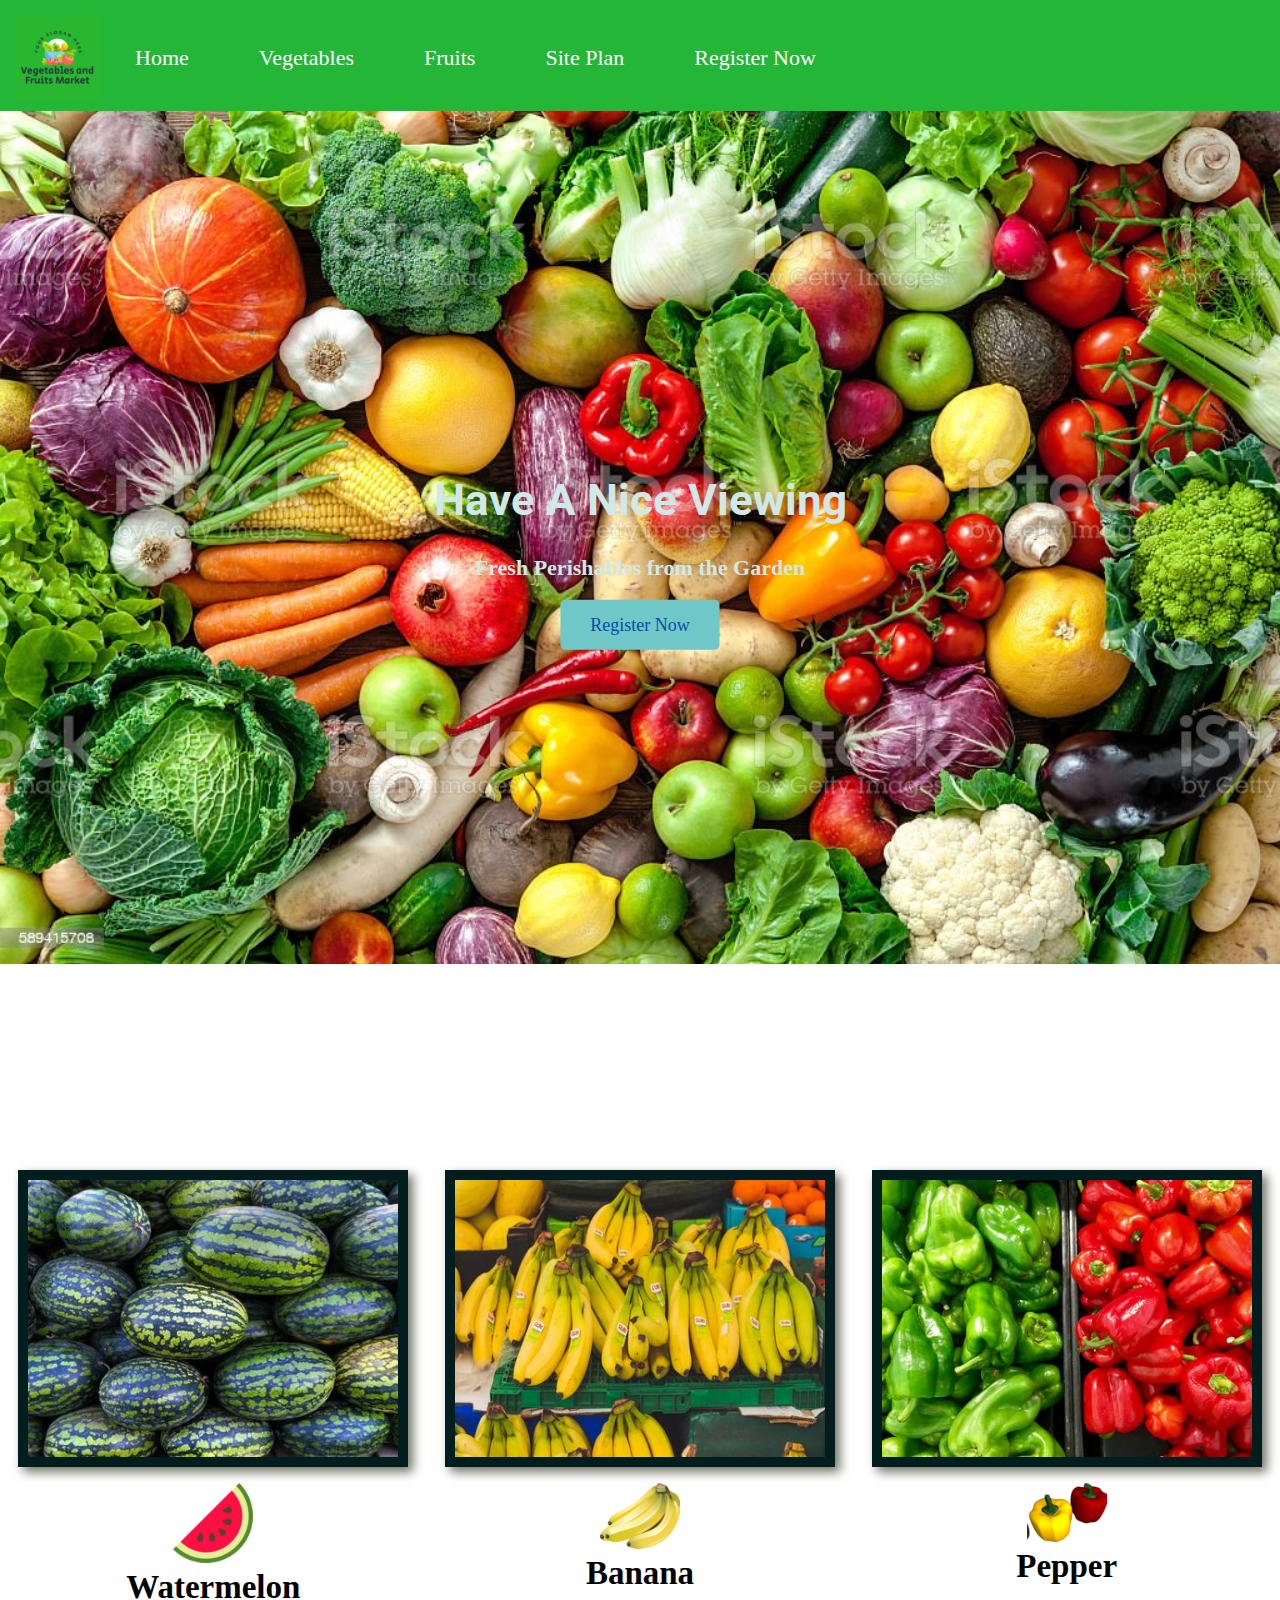
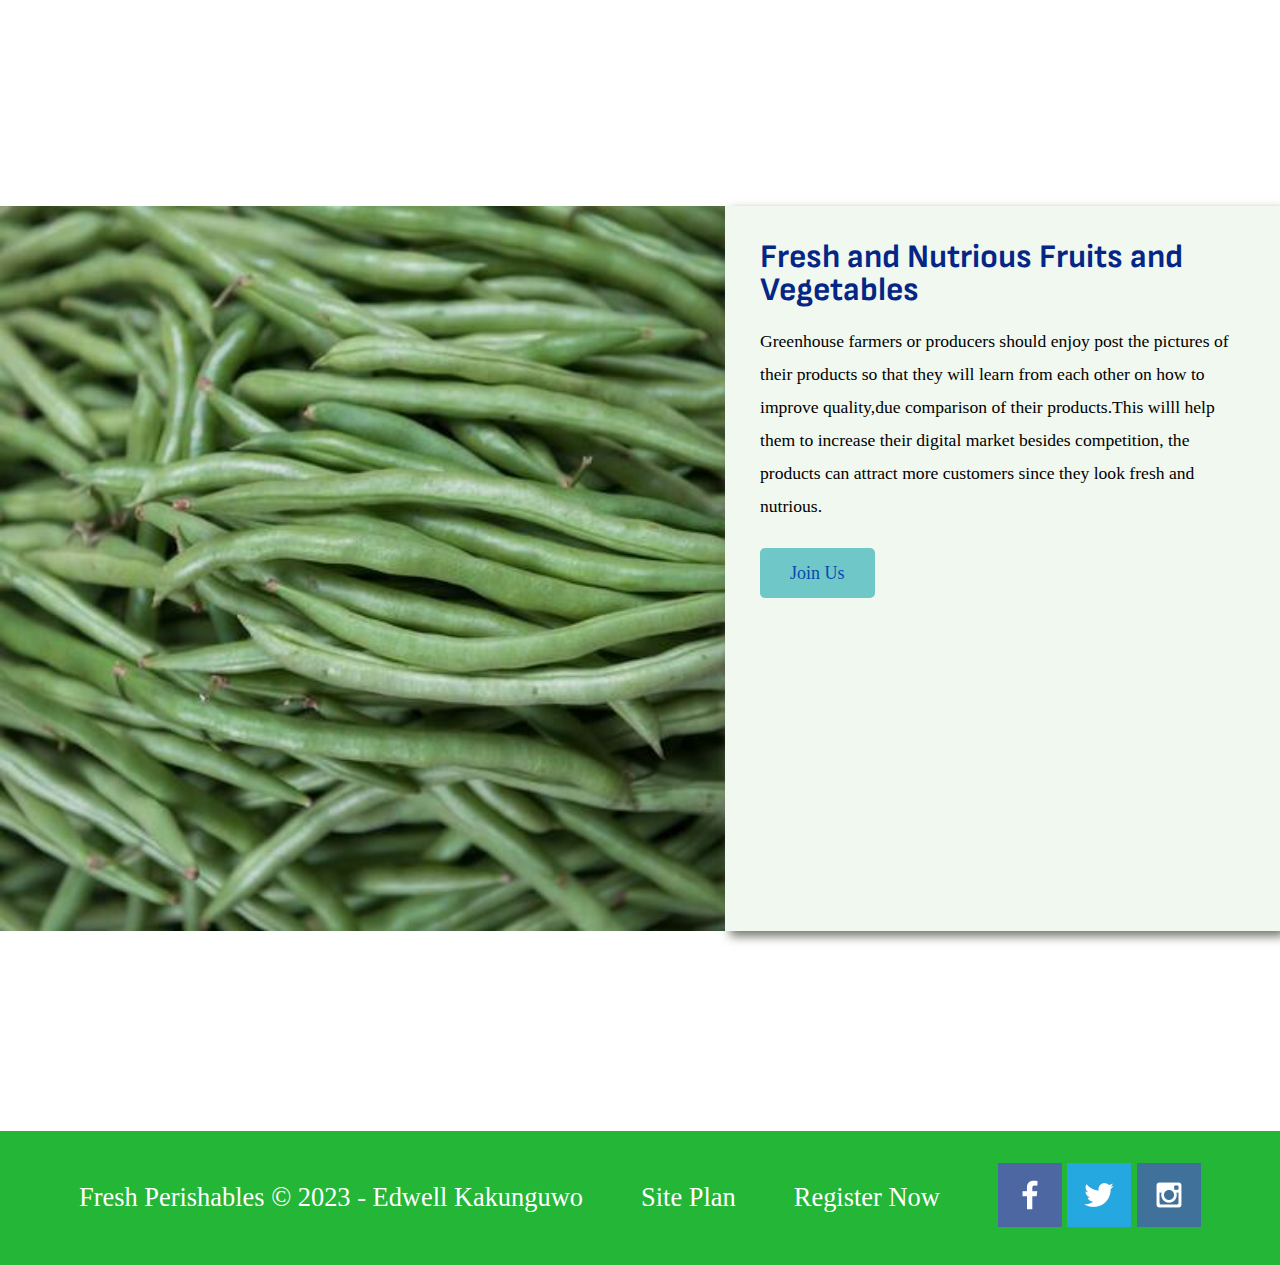
<file: Vegetables and Fruits Market/index.html>
<!DOCTYPE html>
<html lang="en">
<head>
    <meta charset="UTF-8">
    <meta http-equiv="X-UA-Compatible" content="IE=edge">
    <meta name="viewport" content="width=device-width, initial-scale=1.0">
    <title>Vegetables and Fruits Market | Fresh Perishables from the Garden | Home</title>
    <link rel="stylesheet" href="styles/style.css" />
</head>
<body>
    <div id="content">
        <header>
            <a id="logo_link"  href="index.html">
                <img class="logo" src="images/logo.png.png" alt="Fresh Perishable" />
            </a>
            <nav>
                <a href="index.html">Home</a>
        <a href="vegetables.html">Vegetables</a>
        <a href="fruits.html">Fruits</a>
        <a href="site-plan.html">Site Plan</a>
        <a href="register-now-index.html">Register Now</a>
            </nav>
        </header>
        <div id="hero">
            <div>
                <img class="Vegetables and Fruits-Card" src="images/king1024x1024.jpg" alt=" Enjoying fresh fruits and vegetables">

                
            </div>
            <section id="hero-msg">
                <h1 class="home-title">Have A Nice Viewing</h1>
                <h4> Fresh Perishables from the Garden </h4>
                <div class="button-box">
                    <a class="register" href="register-now-index.html">Register Now</a>
                </div>
            </section>
        </div>
        <main class="home-gr">
            <section class="watermelon-card">
                <img class="card-img" src="images/pexels-lisa-gromova-7284760.jpg" alt=" fresh watermelon" />
                <img class="icon" src="images/PngItem_265916 (1).png" alt="watermelon icon" />
                <h2>Watermelon</h2>
            </section>
            <section class="banana-card">
                <img class="card-img" src="images/pexels-dom-j-365810 (2).jpg" alt=" ripen bananas" />
                <img class="icon" src="images/PngItem_1012966 (1).png" alt="banana icon" />
                <h2>Banana</h2>
            </section>
            <section class="pepper-card">
                <img class="card-img" src="images/pexels-rafel-al-saadi-128536.jpg" alt="all types of pepper" />
                <img class="icon" src="images/PngItem_6220549 (1).png" alt="pepper icon" />
                <h2>Pepper</h2>
            </section>
          
        </main>

        <div id="background">
            <img class="greenbeans" src="images/pexels-yulia-rozanova-3004798 (1).jpg" alt="fresh green beans" />
            <section class="msg">
                <h2>Fresh and Nutrious Fruits and Vegetables</h2>
                <p>
                    Greenhouse farmers or producers should enjoy post the pictures of their products so that they will learn
                     from each other on how to improve quality,due comparison of their products.This willl help them to increase 
                     their digital market besides competition, the products can attract more customers since they look fresh and
                      nutrious.
                </p>
                <a class="join" href="register-now-index.html">Join Us</a>
            </section>
            </div>
        <footer>
            <p>Fresh Perishables &copy; 2023 - Edwell Kakunguwo</p>
            <p><a href="site-plan.html">Site Plan</a></p>
            <p><a href="contactus.html">Register Now</a></p>
            <div class="social" >
                <a href="https://facebook.com">
                    <img src="images/facebook.png" alt="fb icon"/>
                </a>
                <a href="https://twitter.com">
                    <img src="images/twitter.png" alt="twitter icon"/>
                </a>
                <a href="https://instagram.com">
                    <img src="images/instagram.png" alt="instagram icon"/>
                </a>
            </div>
        </footer>
    </div>
    
</body>
</html>
</file>
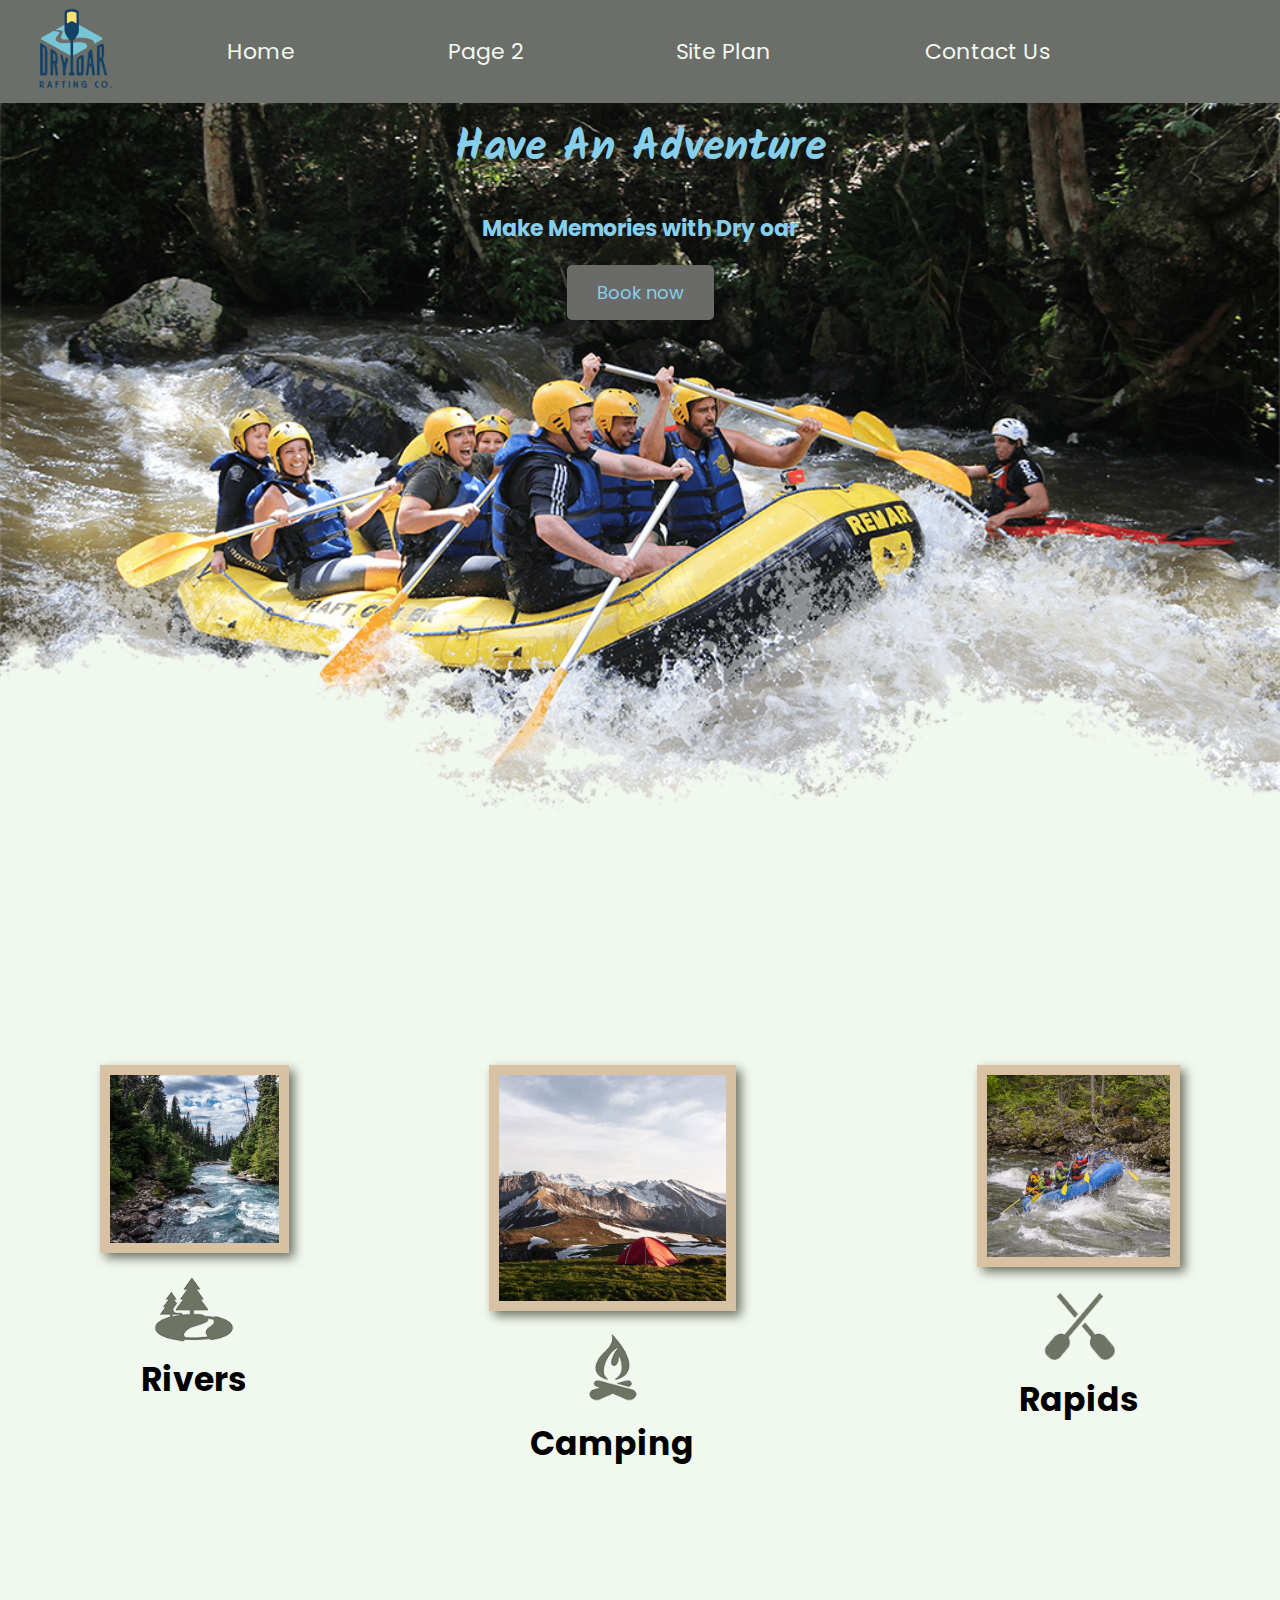
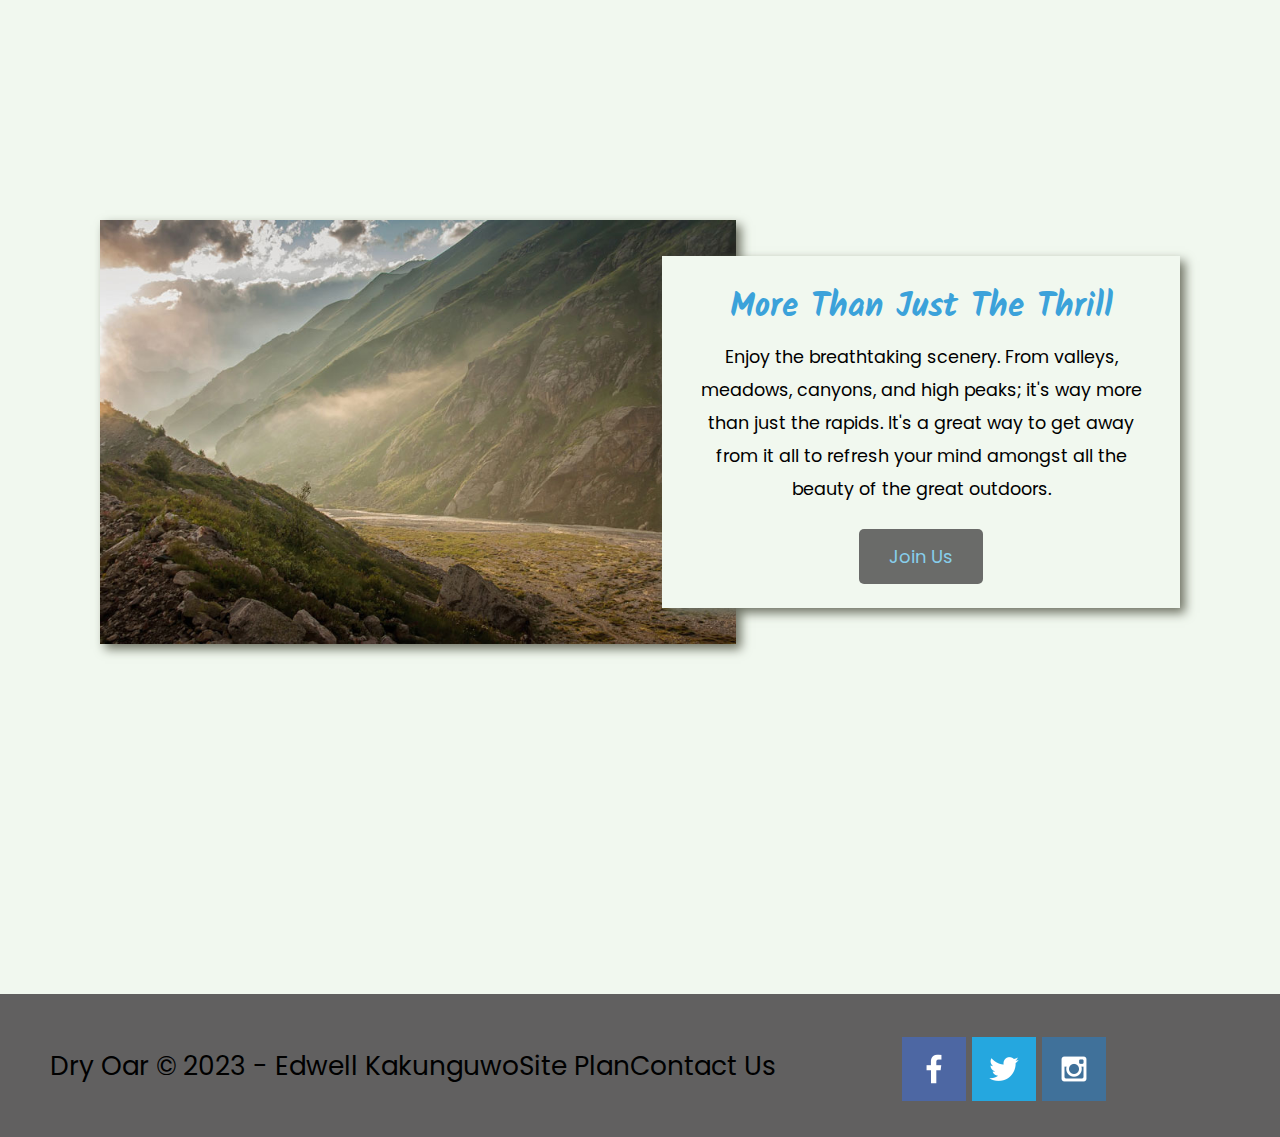
<file: wwr/index.html>
<!DOCTYPE html>
<html lang="en">

<head>
  <meta charset="UTF-8" />
  <meta http-equiv="X-UA-Compatible" content="IE=edge" />
  <meta name="viewport" content="width=device-width, initial-scale=1.0" />
  <title>Whitewater Rafting Vacations | Dry Oar Boating | Home</title>
  <link rel="stylesheet" href="styles/style.css" />
</head>

<body>
  <div id="content">
    <header>
      <a id="logo_link" href="index.html">
        <img class="logo" src="images/dryoarlogo3.png" alt="Dry Oar Logo" />
      </a>
      <nav>
        <a href="index.html">Home</a>
        <a href="river.html">Page 2</a>
        <a href="site-plan-rafting.html">Site Plan</a>
        <a href="contactus.html">Contact Us</a>
        <a href="register now index.html"></a>
      </nav>
    </header>
    <div id="hero">
      <div id="hero-box">
        <img id="hero-img" src="images/hero.png" alt="People enjoying white water rafting" />
      </div>
      <section id="hero-msg">
        <h1 class="home-title">Have An Adventure</h1>
        <h4>Make Memories with Dry oar</h4>
        <div class="button-box">
          <a class="book" href="contactus.html">Book now</a>
        </div>
      </section>
    </div>
    <main class="home-grid">
      <section class="rivers-card">
        <img class="card-img" src="images/rivers.jpg" alt="river in forest" />
        <img class="icon" src="images/river_icon.png" alt="river icon" />
        <h2>Rivers</h2>
      </section>
      <section class="camping-card">
        <img class="card-img" src="images/camping.jpg" alt="tent in mountain" />
        <img class="icon" src="images/fire_icon.png" alt="fire icon" />
        <h2>Camping</h2>
      </section>
      <section class="rapids-card">
        <img class="card-img" src="images/rapids.jpg" alt="rafting boat" />
        <img class="icon" src="images/oars.png" alt="oars icon" />
        <h2>Rapids</h2>
      </section>
      <div id="background"></div>
      <img class="mountains" src="images/mountains.jpg" alt="Misty mountains" />
      <section class="msg">
        <h2>More Than Just The Thrill</h2>
        <p>
          Enjoy the breathtaking scenery. From valleys, meadows, canyons, and
          high peaks; it's way more than just the rapids. It's a great way to
          get away from it all to refresh your mind amongst all the beauty of the great
          outdoors.
        </p>
        <a class="join" href="rivers.html">Join Us</a>
      </section>
    </main>
    <footer>
      <p>Dry Oar &copy; 2023 - Edwell Kakunguwo</p>
      <p><a href="site-plan-rafting.html">Site Plan</a></p>
      <p><a href="contactus.html">Contact Us</a></p>
      <div class="social">
        <a href="https://facebook.com">
          <img src="images/facebook.png" alt="fb icon" />
        </a>
        <a href="https://twitter.com">
          <img src="images/twitter.png" alt="twitter icon" />
        </a>
        <a href="https://instagram.com">
          <img src="images/instagram.png" alt="instagram icon" />
        </a>
      </div>
    </footer>
  </div>
</body>

</html>
</file>
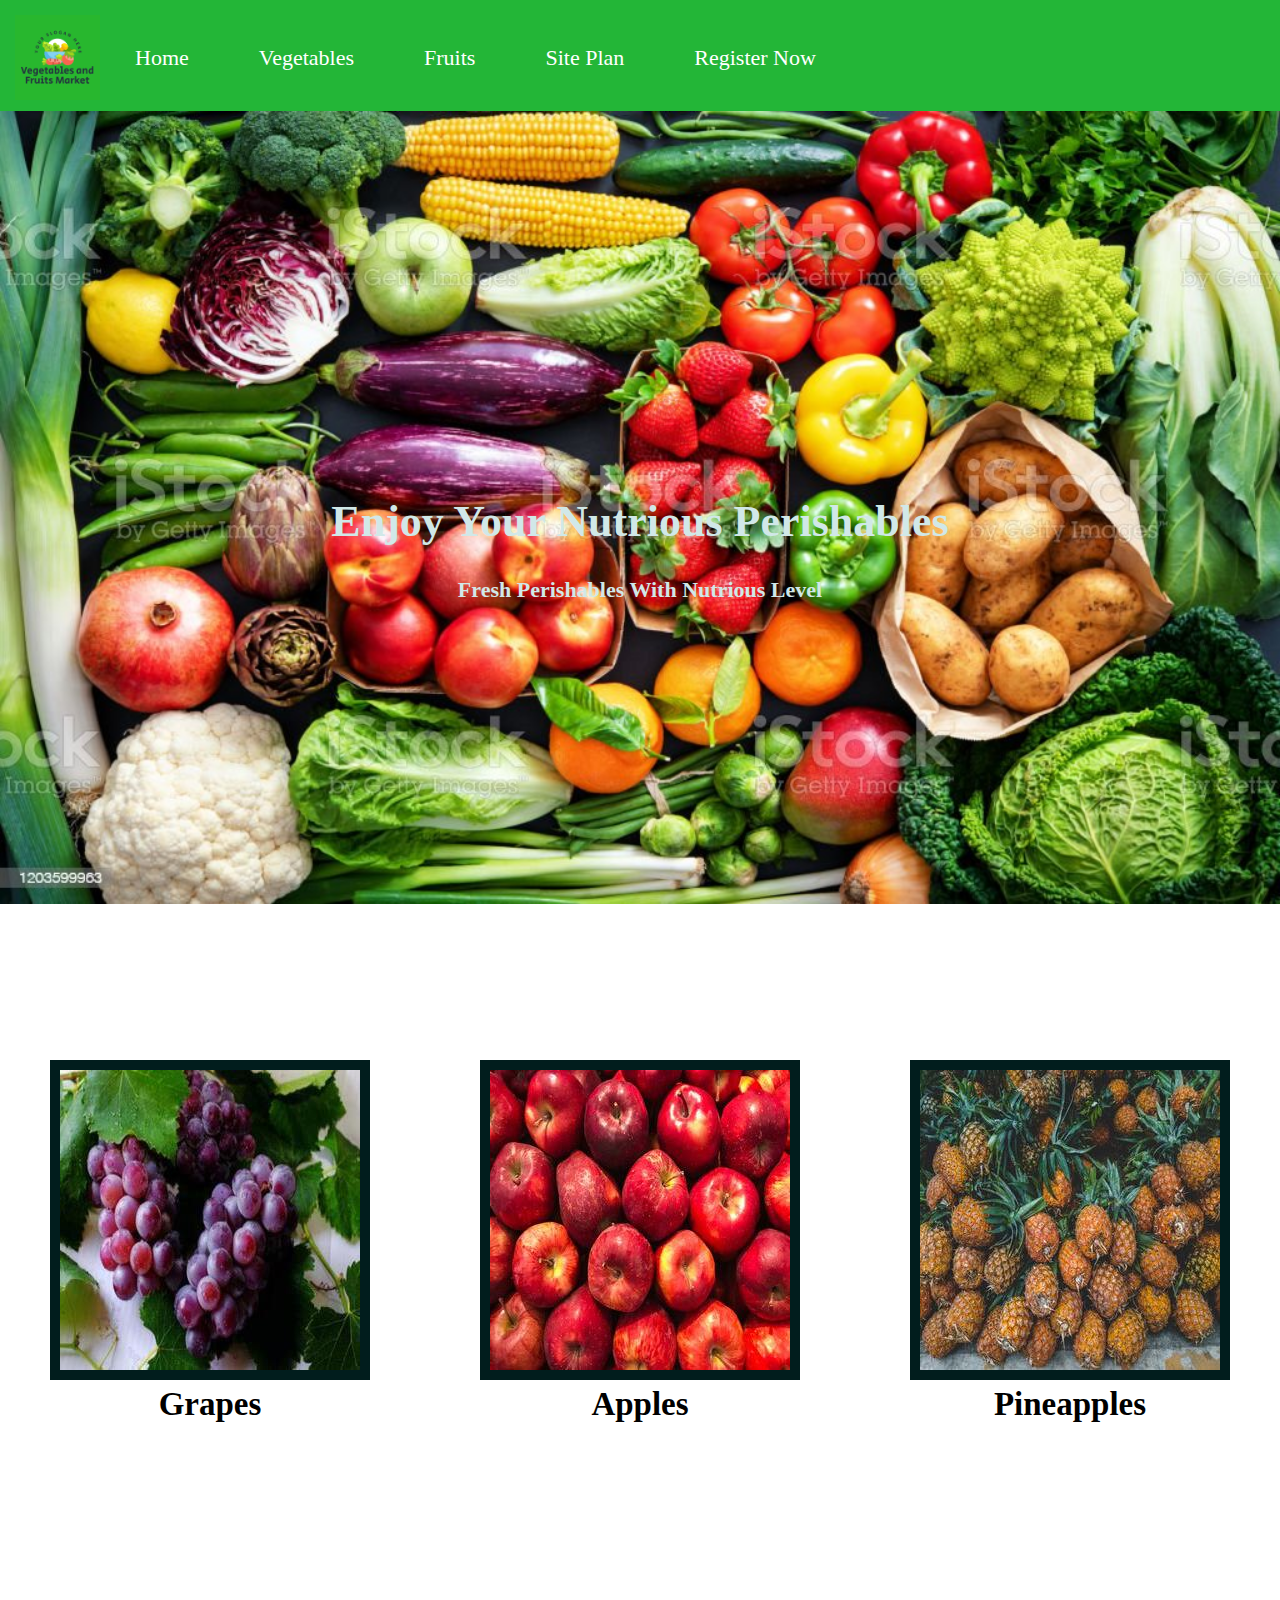
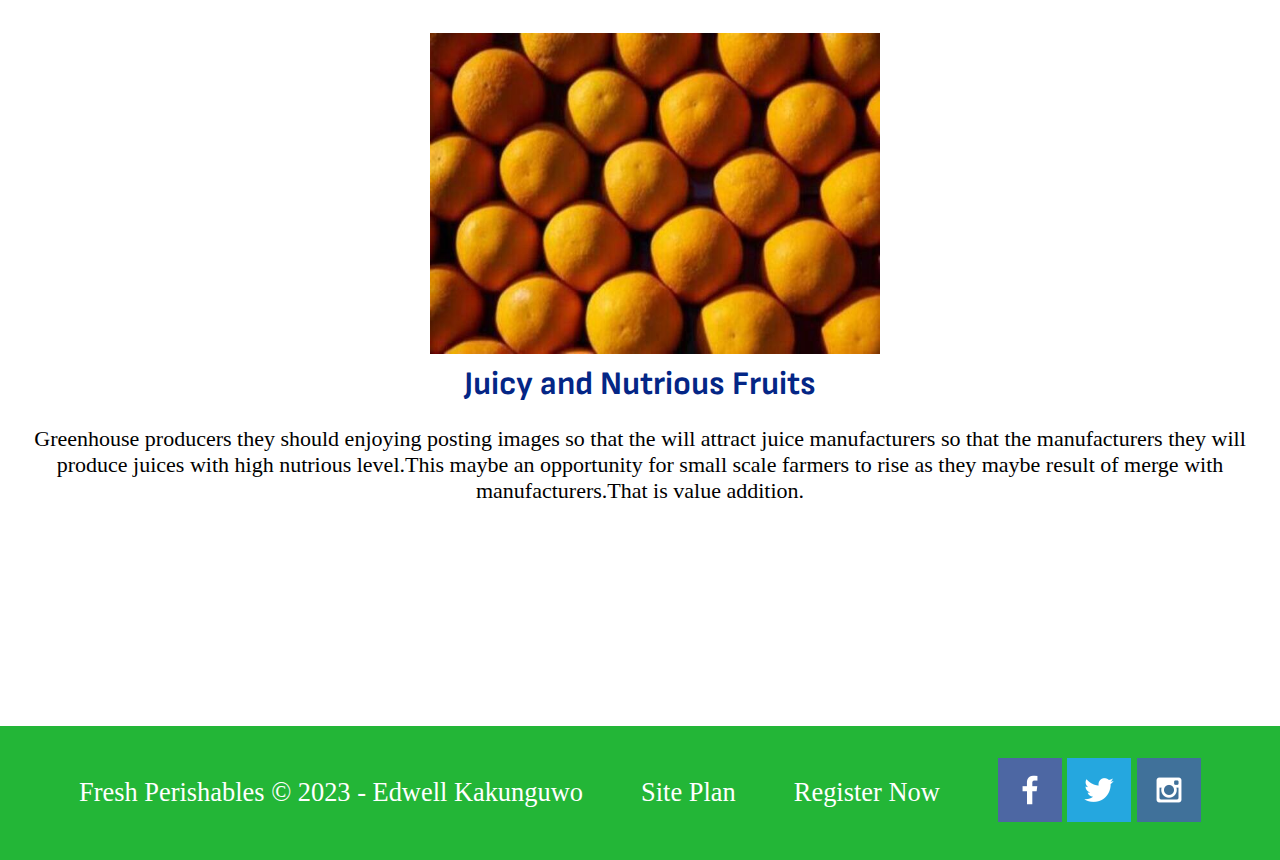
<file: Vegetables and Fruits Market/fruits.html>
<!DOCTYPE html>
<html lang="en">

<head>
    <meta charset="UTF-8">
    <meta http-equiv="X-UA-Compatible" content="IE=edge">
    <meta name="viewport" content="width=device-width, initial-scale=1.0">
    <title>Vegetables and Fruits Market | Fresh Perishables from the Garden | Page 3</title>
    <link rel="stylesheet" href="styles/style.css" />
</head>

<body>
    <div>
        <header>
            <a id="logo_link" href="index.html">
                <img class="logo" src="images/logo.png.png" alt="Fresh Perishable" />
            </a>
            <nav>
                <a href="index.html">Home</a>
                <a href="vegetables.html">Vegetables</a>
                <a href="fruits.html">Fruits</a>
                <a href="site-plan.html">Site Plan</a>
                <a href="register now index.html">Register Now</a>
            </nav>
        </header>
        <div id="hero">
            <div>
                <img class="" src="images/istockphoto-1203599963-1024x1024.jpg" alt=" frseh products">
            </div>
            <section id="hero-msg">
                <h1 class="Page 3-title">Enjoy Your Nutrious Perishables</h1>
                <h4> Fresh Perishables With Nutrious Level</h4>
            </section>
        </div>

        <main class="sicmain">
            <section class="pic">
                <img class="G" src="images/pexels-kaichieh-chan-708777 (1) (1).jpg" alt="juicy grapes" />
                <h2>Grapes</h2>
            </section>

            <section class="pic">
                <img class="A" src="images/pexels-matheus-cenali-2487443 (2).jpg" alt=" juicy apples" />
                <h2>Apples</h2>
            </section>

            <section class="pic">
                <img class="P" src="images/pexels-carlo-martin-alcordo-2469 (2).jpg" alt="fresh pineapples from the garden" />
                <h2>Pineapples</h2>
            </section>
            <div class="backpay">
                <section class="pat">
                    <div id="goldback">
                        <img class="O" src="images/pexels-engin-akyurt-2247142.jpg" alt="juicy oranges" />
                    </div>
                </section>
            </div>
            <div class="league">
                <section class="type">
                    <h2>Juicy and Nutrious Fruits</h2>
                    <p>
                        Greenhouse producers they should enjoying posting images so that the will attract juice
                        manufacturers
                        so that the manufacturers they will produce juices with high nutrious level.This maybe an
                        opportunity for small
                        scale farmers to rise as they maybe result of merge with manufacturers.That is value addition.
                    </p>
                </section>
            </div>          
        </main>
        <footer>
                <p>Fresh Perishables &copy; 2023 - Edwell Kakunguwo</p>
                <p><a href="site-plan.html">Site Plan</a></p>
                <p><a href="register-now-index.html">Register Now</a></p>
                <div class="social">
                    <a href="https://facebook.com">
                        <img src="images/facebook.png" alt="fb icon" />
                    </a>
                    <a href="https://twitter.com">
                        <img src="images/twitter.png" alt="twitter icon" />
                    </a>
                    <a href="https://instagram.com">
                        <img src="images/instagram.png" alt="instagram icon" />
                    </a>
                </div>
            </footer>

</body>

</html>
</file>
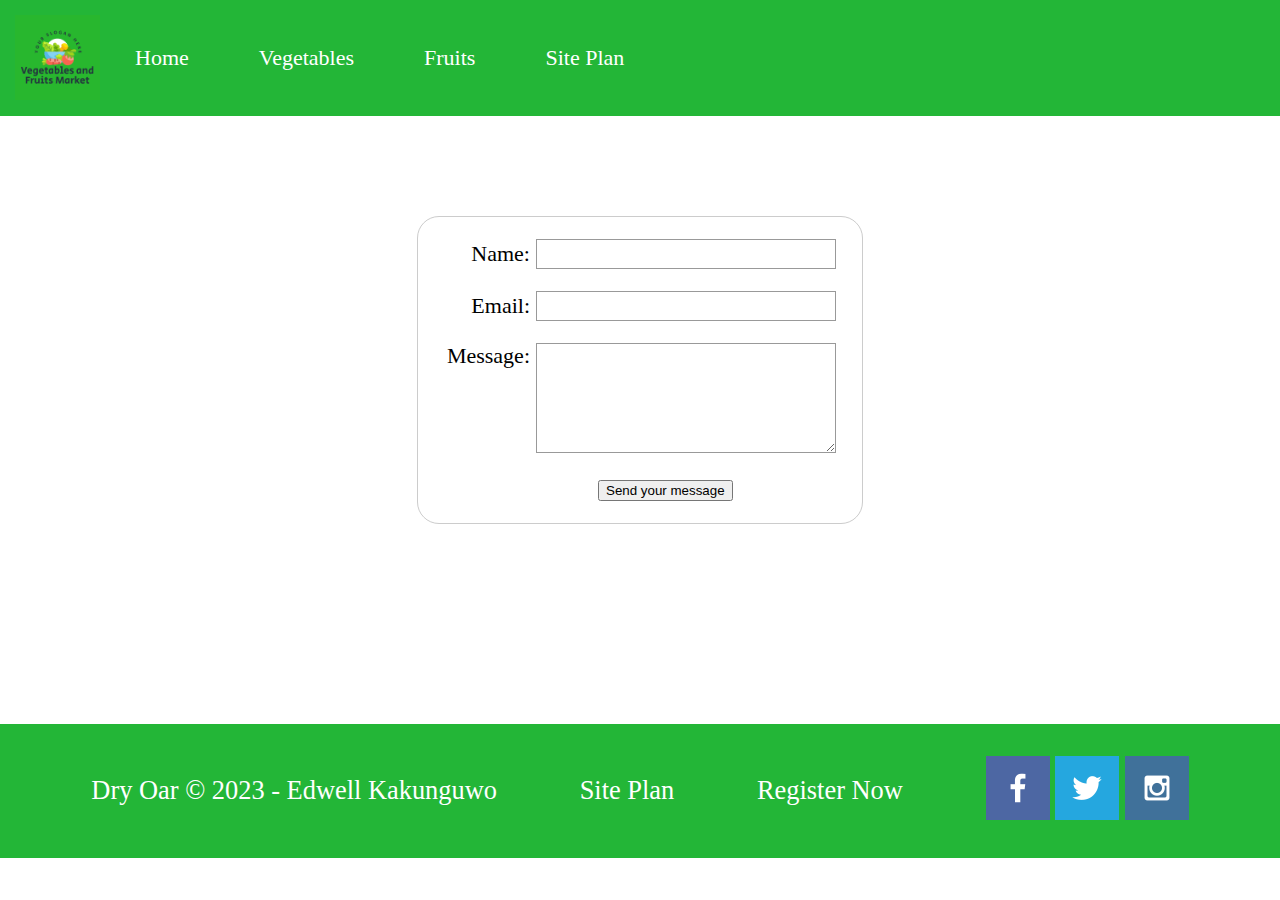
<file: Vegetables and Fruits Market/register-now-index.html>
<!DOCTYPE html>
<html lang="en">
<head>
    <meta charset="UTF-8">
    <meta http-equiv="X-UA-Compatible" content="IE=edge">
    <meta name="viewport" content="width=device-width, initial-scale=1.0">
    <title>Vegetables and Fruits Market | Fresh Perishables from the Garden | Register NOW </title>
    <link rel="stylesheet" href="styles/style.css" />
</head>
<body>
    <div>
        <header>
            <a id="logo_link"  href="index.html">
                <img class="logo" src="images/logo.png.png" alt="Fresh Perishable" />
            </a>
            <nav>
                <a href="index.html">Home</a>
        <a href="vegetables.html">Vegetables</a>
        <a href="fruits.html">Fruits</a>
        <a href="site-plan.html">Site Plan</a>
            </nav>
        </header>
        <main >
            <div id="feedback"></div>
            <form action="/my-handling-form-page" method="post">
                <ul>
                  <li>
                    <label for="name">Name:</label>
                    <input type="text" id="name" name="user_name" />
                  </li>
                  <li>
                    <label for="mail">Email:</label>
                    <input type="email" id="mail" name="user_email" />
                  </li>
                  <li>
                    <label for="msg">Message:</label>
                    <textarea id="msg" name="user_message"></textarea>
                  </li>
              
                <li class="button">
                    <button type="submit">Send your message</button>
                </li>
                </ul>
              </form>
              
          </main>
          <footer>
            <p>Dry Oar &copy; 2023 - Edwell Kakunguwo</p>
            <p><a href="site-plan-rafting.html">Site Plan</a></p>
            <p><a href="register-now-index.html">Register Now</a></p>
            <div class="social">
              <a href="https://facebook.com">
                <img src="images/facebook.png" alt="fb icon" />
              </a>
              <a href="https://twitter.com">
                <img src="images/twitter.png" alt="twitter icon" />
              </a>
              <a href="https://instagram.com">
                <img src="images/instagram.png" alt="instagram icon" />
              </a>
            </div>
          </footer>
        </div><script>
          // get the feedback div element so we can do something with it.
          const feedbackElement = document.getElementById('feedback');
          // get the form so we can read what was entered in it.
          const formElement = document.forms[0];
          // add a 'listener' to wait for a submission of our form. When that happens run the code below.
          formElement.addEventListener('submit', function(e) {
              // stop the form from doing the default action.
              e.preventDefault();
              // set the contents of our feedback element to a message letting the user know the form was submitted successfully. Notice that we pull the name that was entered in the form to personalize the message!
              feedbackElement.innerHTML = 'Hello '+ formElement.user_name.value +'! Thank you for registering Vegetable and Fruits Market, welcome to digital market!';
              // make the feedback element visible.
              feedbackElement.style.display = "block";
              // add a class to move everything down so our message doesn't cover it.
              document.body.classList.toggle('moveDown');
          });
      </script>

    </div>
</body>
</html>
</file>
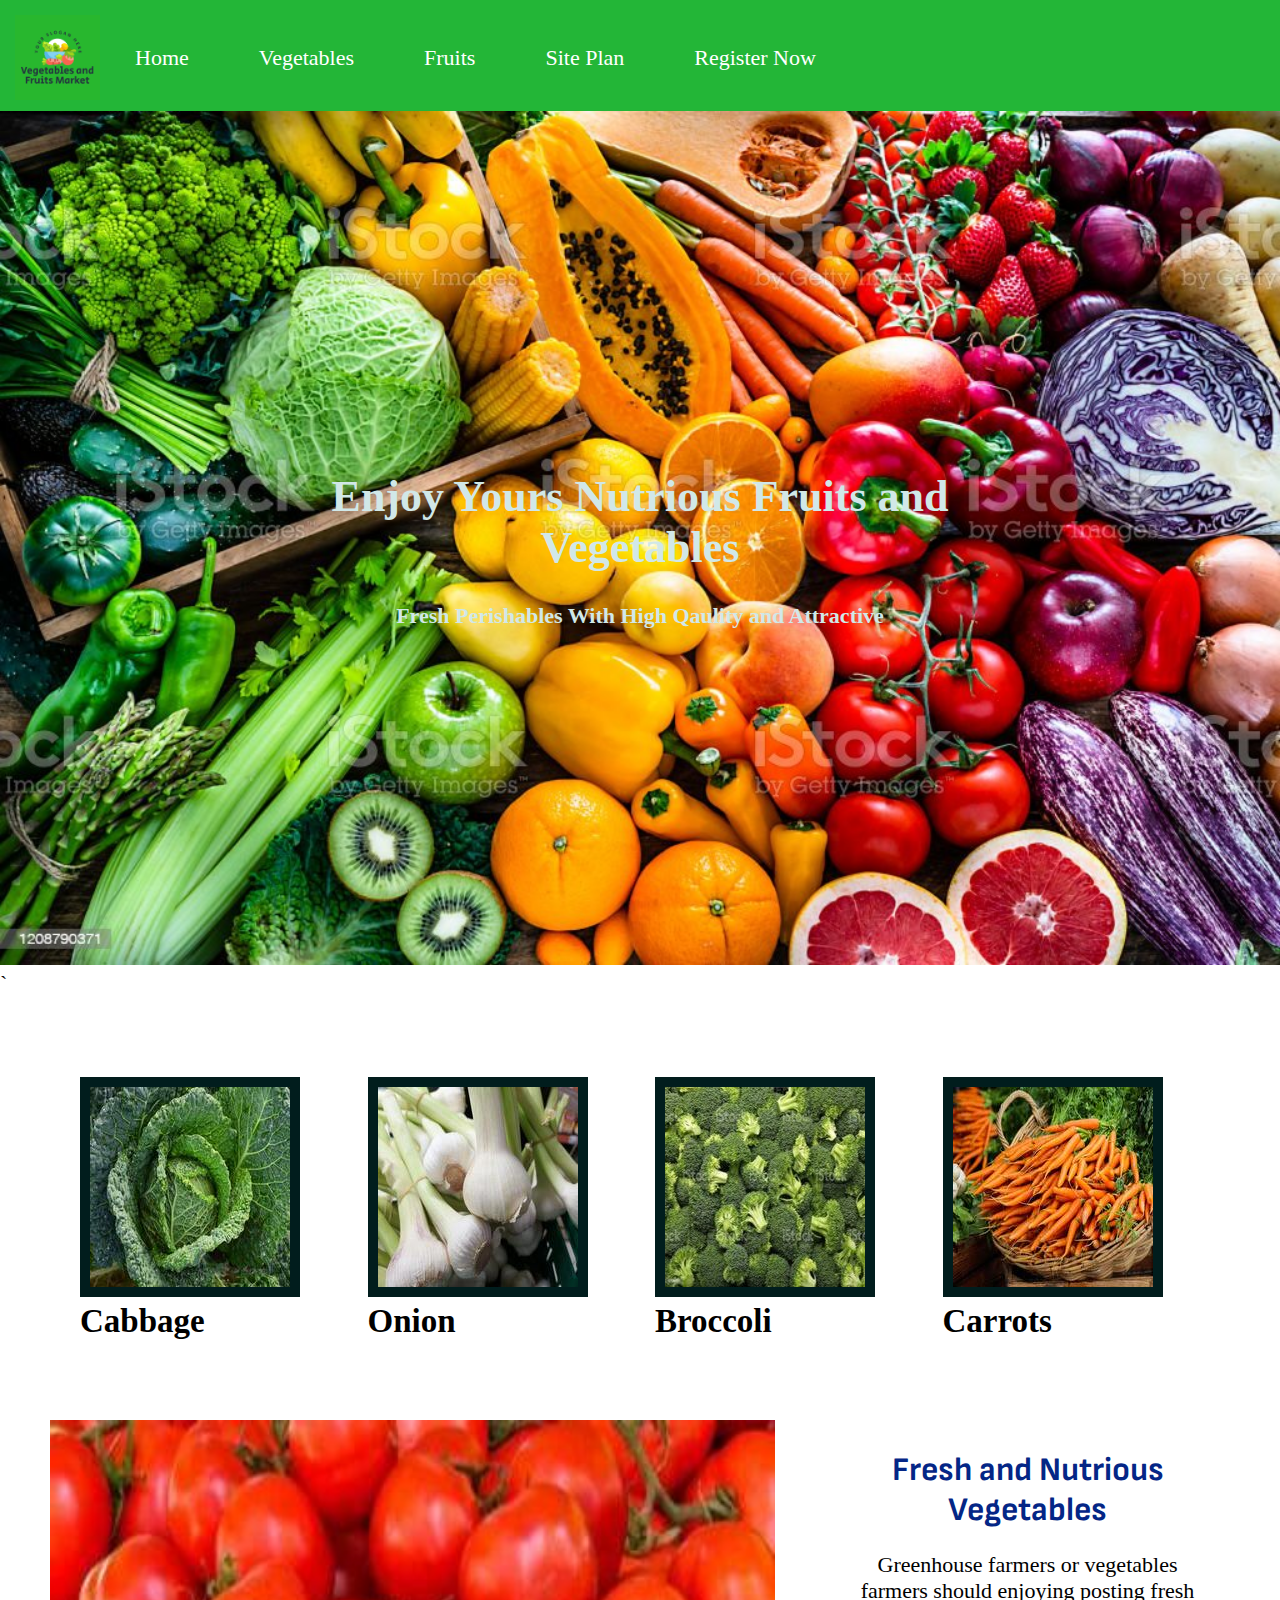
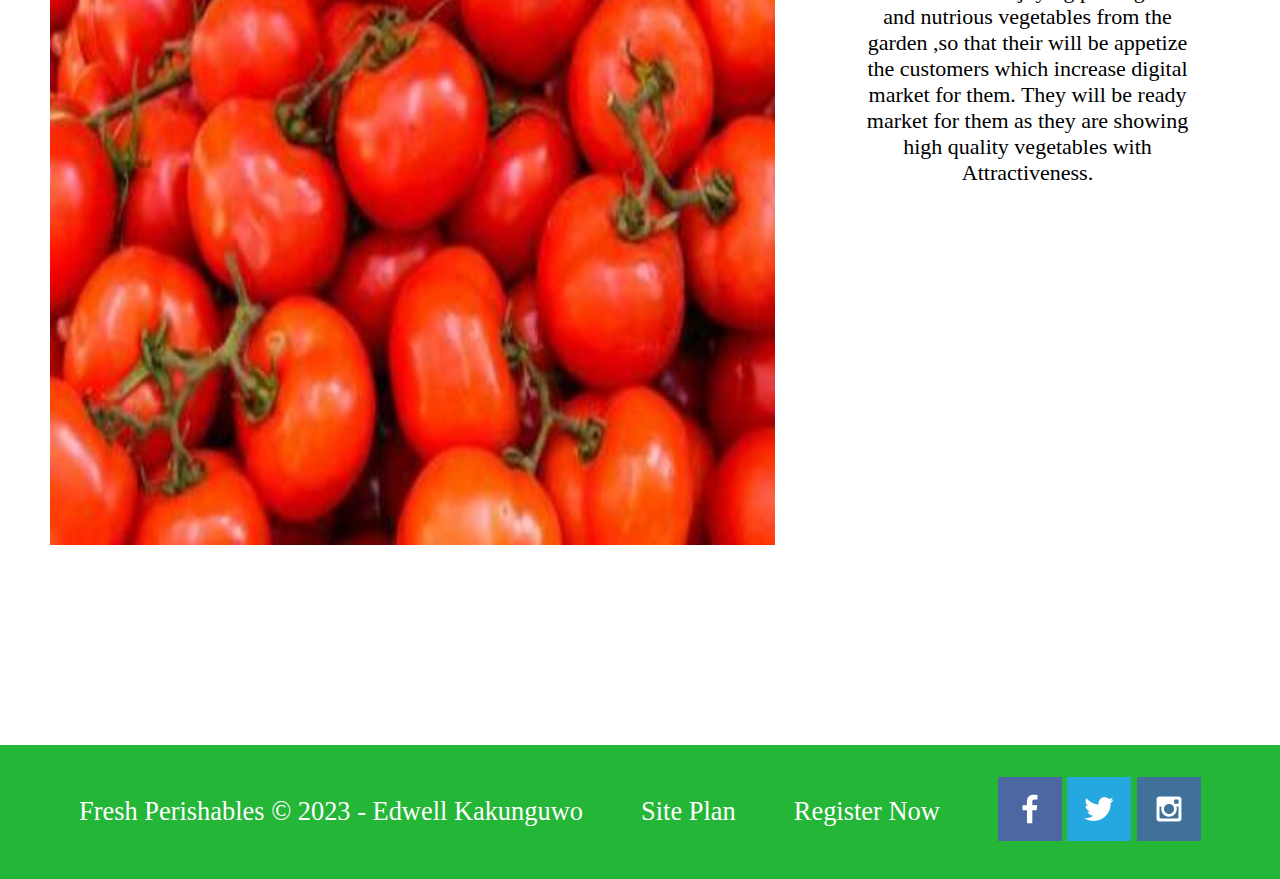
<file: Vegetables and Fruits Market/vegetables.html>
<!DOCTYPE html>
<html lang="en">
<head>
  <meta charset="UTF-8">
  <meta http-equiv="X-UA-Compatible" content="IE=edge">
  <meta name="viewport" content="width=device-width, initial-scale=1.0">
  <title>Vegetables and Fruits Market | Fresh Perishables from the Garden | Page 2</title>
  <link rel="stylesheet" href="styles/style.css" />
</head>
<body>
  <div>
  <header>
            <a id="logo_link"  href="index.html">
                <img class="logo" src="images/logo.png.png" alt="Fresh Perishable" />
            </a>
            <nav>
                <a href="index.html">Home</a>
        <a href="vegetables.html">Vegetables</a>
        <a href="fruits.html">Fruits</a>
        <a href="site-plan.html">Site Plan</a>
        <a href="register-now-index.html">Register Now</a>
            </nav>
        </header>
        <div id="hero">
            <div>
                <img class="" src="images/istockphoto-1208790371-1024x1024.jpg" alt="">
            </div>
            <section id="hero-msg">
                <h1 class="Page 2-title">Enjoy Yours Nutrious Fruits and Vegetables</h1>
                <h4> Fresh Perishables With High Qaulity and Attractive </h4>
            </section>
        </div>
        `<div class="main">
          <section class="sec">
         <img class="cab" src="images/pexels-pixabay-209482.jpg" alt=" fresh cabbage" />
         <h2>Cabbage</h2>
          </section>

          <section class="sec">
            <img class="oni" src="images/pexels-engin-akyurt-2920402.jpg" alt="fresh onion from the garden" />
            <h2>Onion</h2>
          </section>

          <section class="sec">
            <img class="bro" src="images/istockphoto-147060621-1024x1024.jpg" alt="fresh broccoli from the garden" />
            <h2>Broccoli</h2>
          </section>

          <section class="sec">
            <img class="car"  src="images/pexels-hana-mara-3650647.jpg" alt="fresh carrots in the market" />
            <h2>Carrots</h2>
          </section>

        </div>
        <div class="main02">
            <section class="sec">
                <div id="backbone">
                    <img class="tom" src="images/pexels-pixabay-533280.jpg" alt="fresh tomatoes" />
                </div>
            </section>
            <section class="text">
                <h2>Fresh and Nutrious Vegetables</h2>
                <p>
                    Greenhouse farmers or vegetables farmers should enjoying posting fresh and nutrious vegetables from 
                    the garden ,so that their will be appetize the customers which increase digital market for them. They will be 
                    ready market for them as they are showing high quality vegetables with Attractiveness.
                </p>
                
            </section>
        </div>
        <footer>
            <p>Fresh Perishables &copy; 2023 - Edwell Kakunguwo</p>
            <p><a href="site-plan.html">Site Plan</a></p>
            <p><a href="contactus.html">Register Now</a></p>
            <div class="social" >
                <a href="https://facebook.com">
                    <img src="images/facebook.png" alt="fb icon"/>
                </a>
                <a href="https://twitter.com">
                    <img src="images/twitter.png" alt="twitter icon"/>
                </a>
                <a href="https://instagram.com">
                    <img src="images/instagram.png" alt="instagram icon"/>
                </a>
            </div>
        </footer>
    </div>
</body>

</html>
</file>
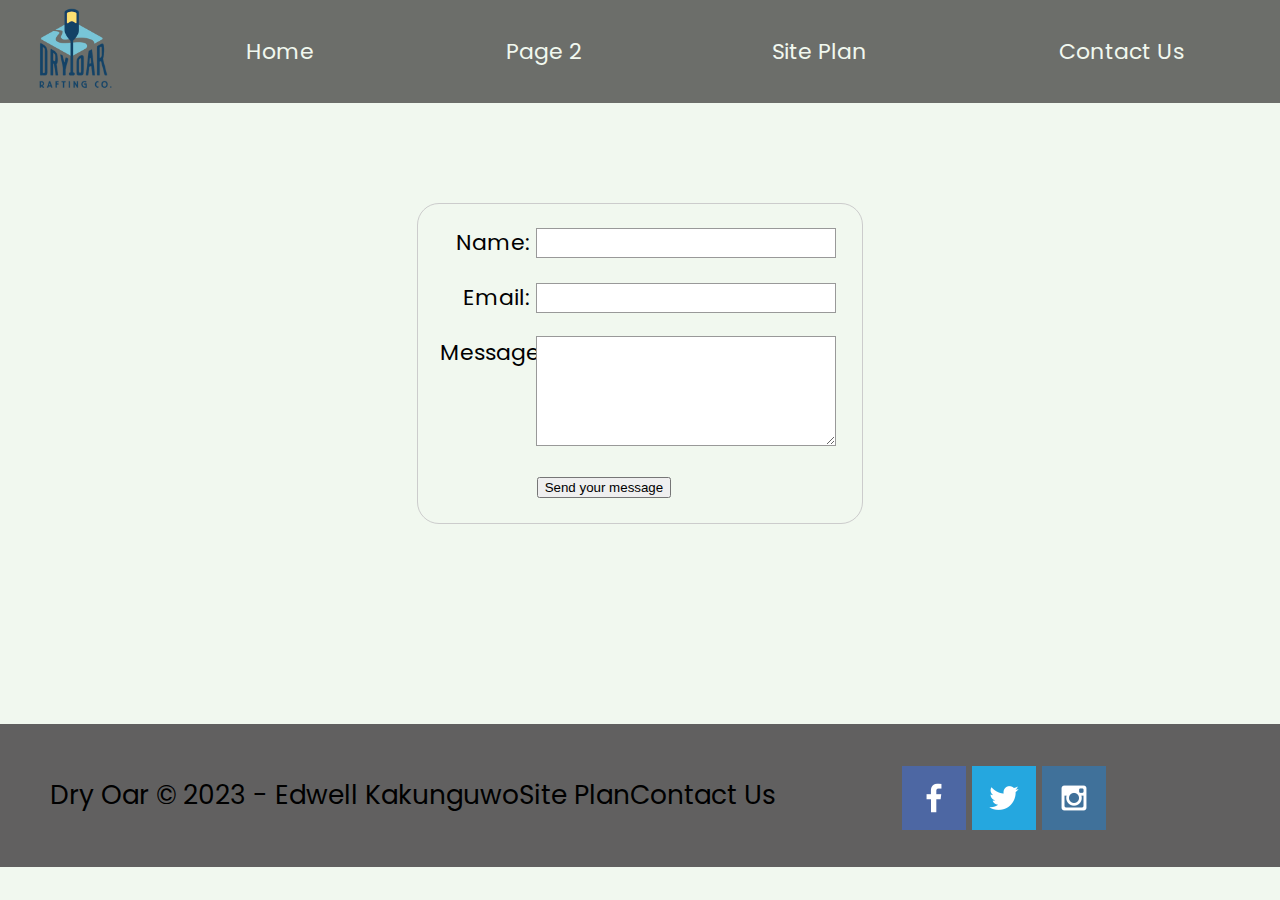
<file: wwr/contactus.html>
<!DOCTYPE html>
<html lang="en">

<head>
    <meta charset="UTF-8">
    <meta http-equiv="X-UA-Compatible" content="IE=edge">
    <meta name="viewport" content="width=device-width, initial-scale=1.0">
    <title>Whitewater Rafting Vacations | Dry Oar Boating | Contact Us</title>
    <link rel="stylesheet" href="styles/style.css">
</head>

<body>
    <div id="content">
        <header>
            <a id="logo_link" href="index.html">
                <img class="logo" src="images/dryoarlogo3.png" alt="Dry Oar Logo" />
            </a>
            <nav>
                <a href="index.html">Home</a>
                <a href="river.html">Page 2</a>
                <a href="site-plan-rafting.html">Site Plan</a>
                <a href="contactus.html">Contact Us</a>
            </nav>
        </header>
          <main >
            <div id="feedback"></div>
            <form action="/my-handling-form-page" method="post">
                <ul>
                  <li>
                    <label for="name">Name:</label>
                    <input type="text" id="name" name="user_name" />
                  </li>
                  <li>
                    <label for="mail">Email:</label>
                    <input type="email" id="mail" name="user_email" />
                  </li>
                  <li>
                    <label for="msg">Message:</label>
                    <textarea id="msg" name="user_message"></textarea>
                  </li>
              
                <li class="button">
                    <button type="submit">Send your message</button>
                </li>
                </ul>
              </form>
              
          </main>
          <footer>
            <p>Dry Oar &copy; 2023 - Edwell Kakunguwo</p>
            <p><a href="site-plan-rafting.html">Site Plan</a></p>
            <p><a href="contactus.html">Contact Us</a></p>
            <div class="social">
              <a href="https://facebook.com">
                <img src="images/facebook.png" alt="fb icon" />
              </a>
              <a href="https://twitter.com">
                <img src="images/twitter.png" alt="twitter icon" />
              </a>
              <a href="https://instagram.com">
                <img src="images/instagram.png" alt="instagram icon" />
              </a>
            </div>
          </footer>
        </div><script>
          // get the feedback div element so we can do something with it.
          const feedbackElement = document.getElementById('feedback');
          // get the form so we can read what was entered in it.
          const formElement = document.forms[0];
          // add a 'listener' to wait for a submission of our form. When that happens run the code below.
          formElement.addEventListener('submit', function(e) {
              // stop the form from doing the default action.
              e.preventDefault();
              // set the contents of our feedback element to a message letting the user know the form was submitted successfully. Notice that we pull the name that was entered in the form to personalize the message!
              feedbackElement.innerHTML = 'Hello '+ formElement.user_name.value +'! Thank you for your message. We will get back with you as soon as possible!';
              // make the feedback element visible.
              feedbackElement.style.display = "block";
              // add a class to move everything down so our message doesn't cover it.
              document.body.classList.toggle('moveDown');
          });
      </script>
      

</body>

</html>
</file>
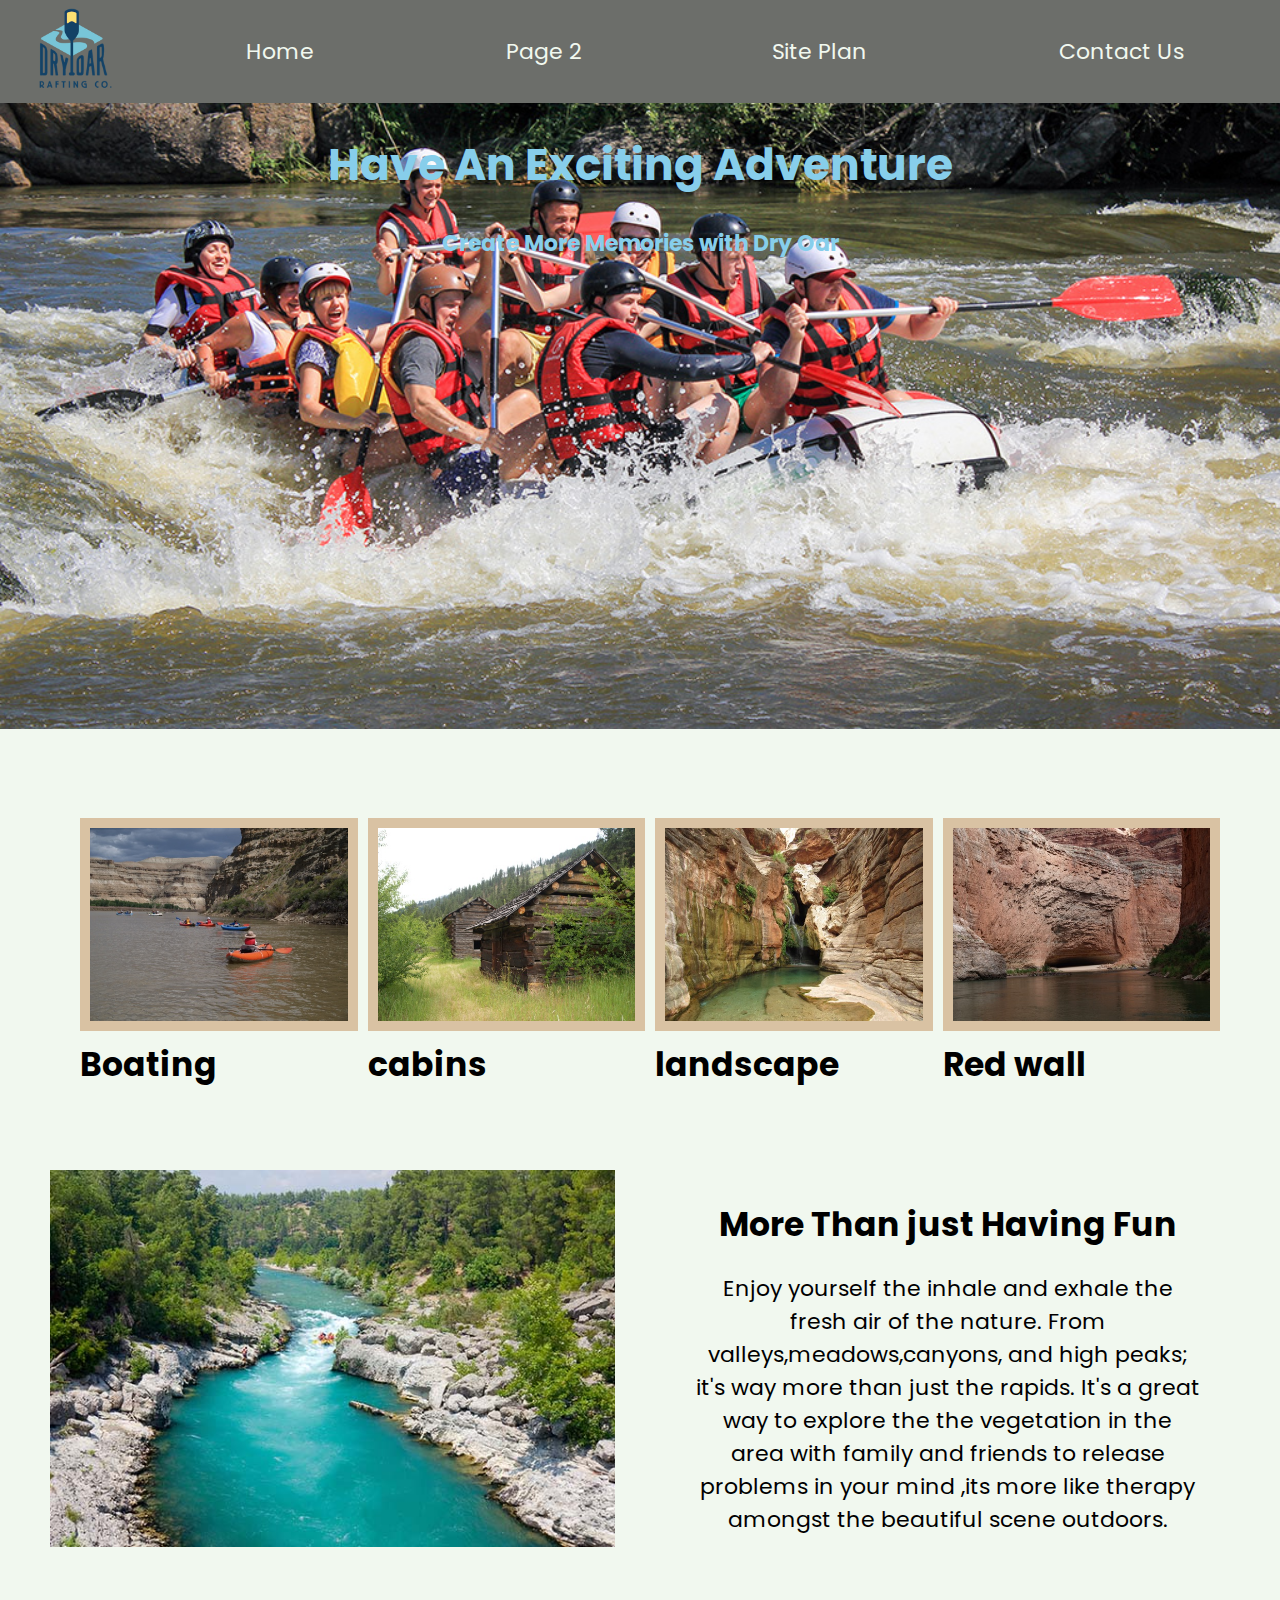
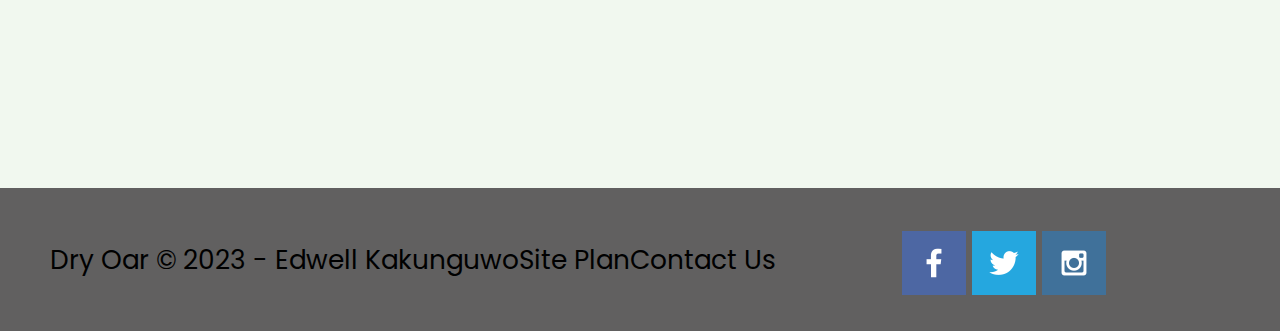
<file: wwr/river.html>
<!DOCTYPE html>
<html lang="en">

<head>
    <meta charset="UTF-8">
    <meta http-equiv="X-UA-Compatible" content="IE=edge">
    <meta name="viewport" content="width=device-width, initial-scale=1.0">
    <title>Whitewater Rafting Vacations | Dry Oar Boating | Page2</title>
    <link rel="stylesheet" href="styles/style.css">
</head>

<body>
    <div>
        <header>
            <a id="logo_link" href="index.html">
                <img class="logo" src="images/dryoarlogo3.png" alt="Dry Oar Logo" />
            </a>
            <nav>
                <a href="index.html">Home</a>
                <a href="river.html">Page 2</a>
                <a href="site-plan-rafting.html">Site Plan</a>
                <a href="contactus.html">Contact Us</a>
            </nav>
        </header>
        <div id="hero">
            <div id="hero-box">
                <img id="hero-img" src="images/rafting10_1024.png" alt="People enjoying white water rafting" />
            </div>
            <section id="hero-msg">
                <h1 class="Page2-title">Have An Exciting Adventure</h1>
                <h4>Create More Memories with Dry Oar </h4>
            </section>
        </div>
        

        <div class="main">

            <section class="sec">
                <img class="boat" src="images/deso-boats.jpg" alt="moving around  with boats" />
                <h2>Boating</h2>

            </section>


            <section class="sec">
                <img class="cab" src="images/salmon-cabins.jpg" alt="cabins in the forest" />
                <h2>cabins</h2>

            </section>

            <section class="sec">
                <img class="lan" src="images/elves-chasm-landscape.jpg" alt="landscape in the forest" />
                <h2>landscape</h2>
            </section>
            <section class="sec">
                <img class="wall" src="images/red-wall.jpg" alt="competition with boats" />
                <h2>Red wall</h2>
            </section>

        </div>
        <div class="main2">
            <section class="sec">

                <div id="backbo">
                    <img class="" src="images/rafting58_600.jpg" alt="river flow" />

                </div>


            </section>
            <section class="text">
                <h2>More Than just Having Fun</h2>
                <p>
                    Enjoy yourself the inhale and exhale the fresh air of the nature. From valleys,meadows,canyons, and
                    high peaks; it's way more than just the rapids. It's a great way to explore the the vegetation in
                    the
                    area with family and friends to release problems in your mind ,its more like therapy amongst the
                    beautiful
                    scene outdoors.
                </p>
            </section>
        </div>
        <footer>
            <p>Dry Oar &copy; 2023 - Edwell Kakunguwo</p>
            <p><a href="site-plan-rafting.html">Site Plan</a></p>
            <p><a href="contactus.html">Contact Us</a></p>
            <div class="social">
                <a href="https://facebook.com">
                    <img src="images/facebook.png" alt="fb icon" />
                </a>
                <a href="https://twitter.com">
                    <img src="images/twitter.png" alt="twitter icon" />
                </a>
                <a href="https://instagram.com">
                    <img src="images/instagram.png" alt="instagram icon" />
                </a>
            </div>
        </footer>
    </div>
</body>

</html>
</file>
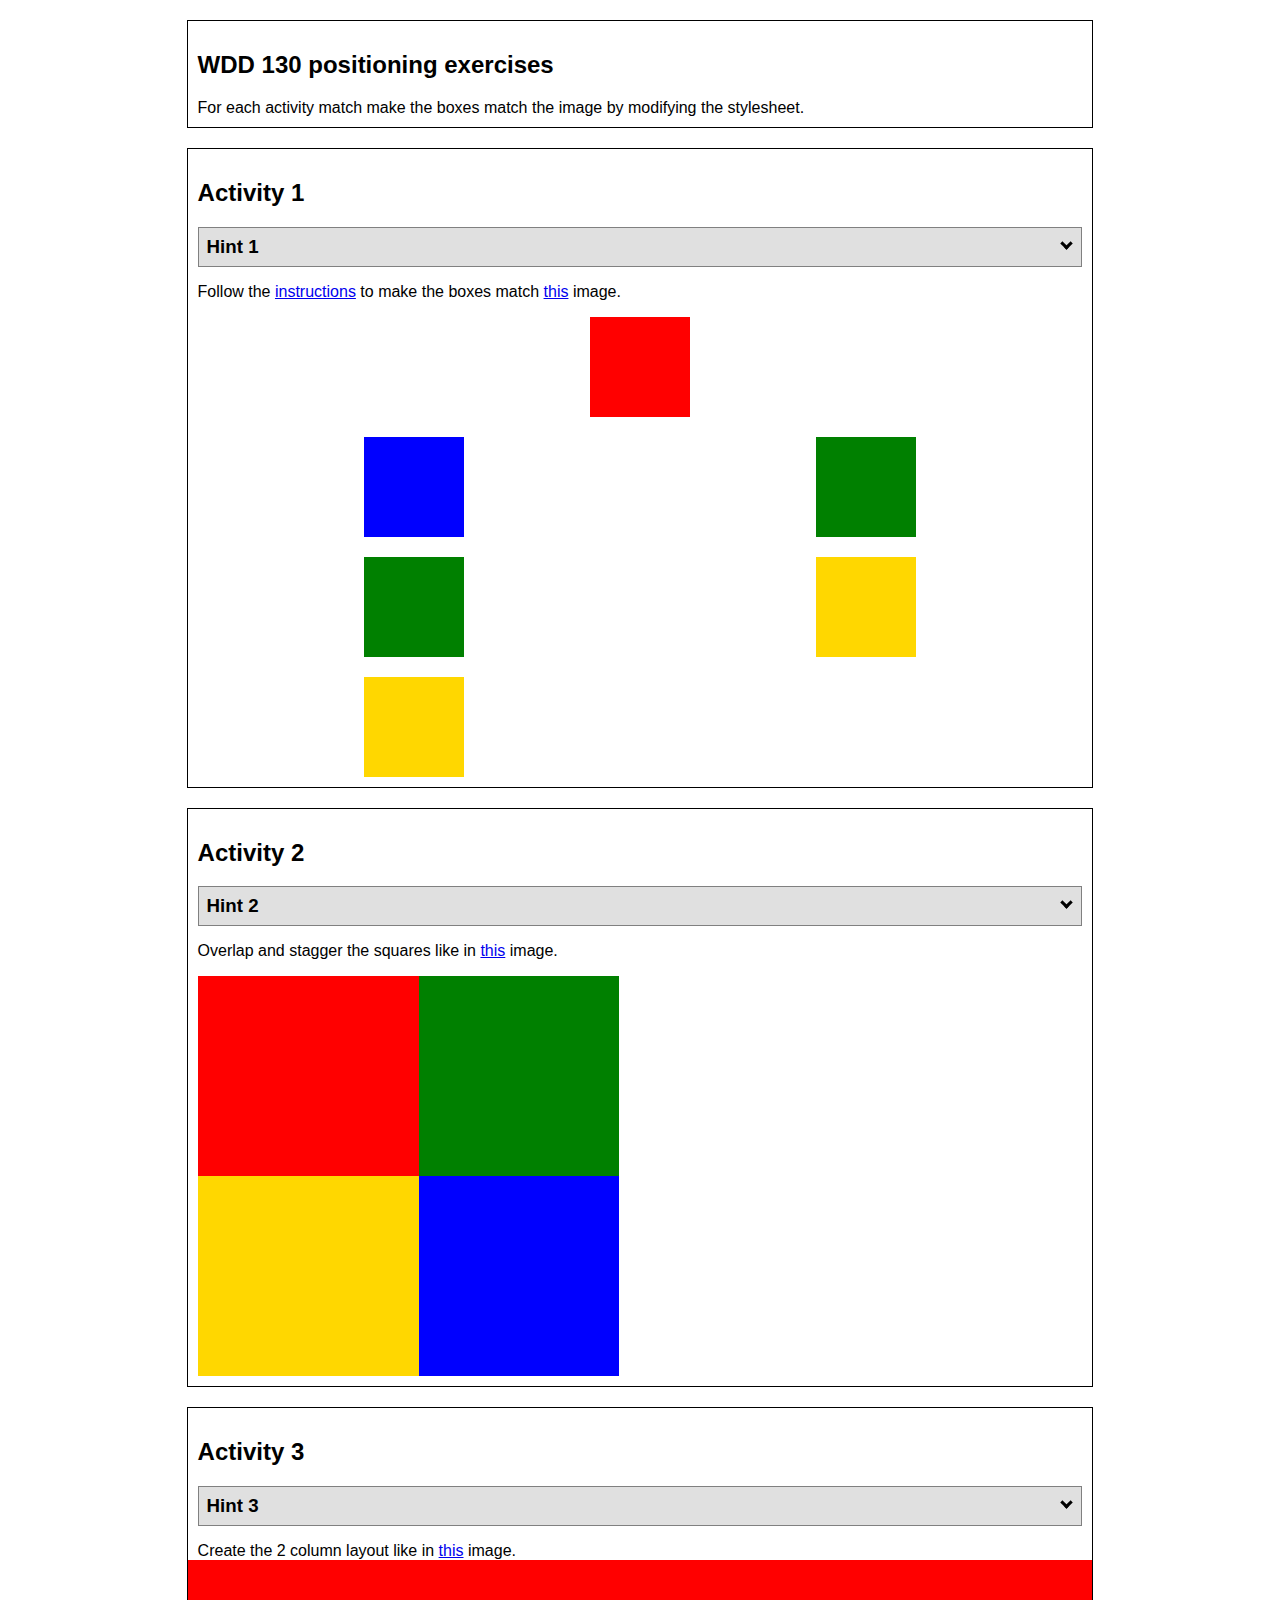
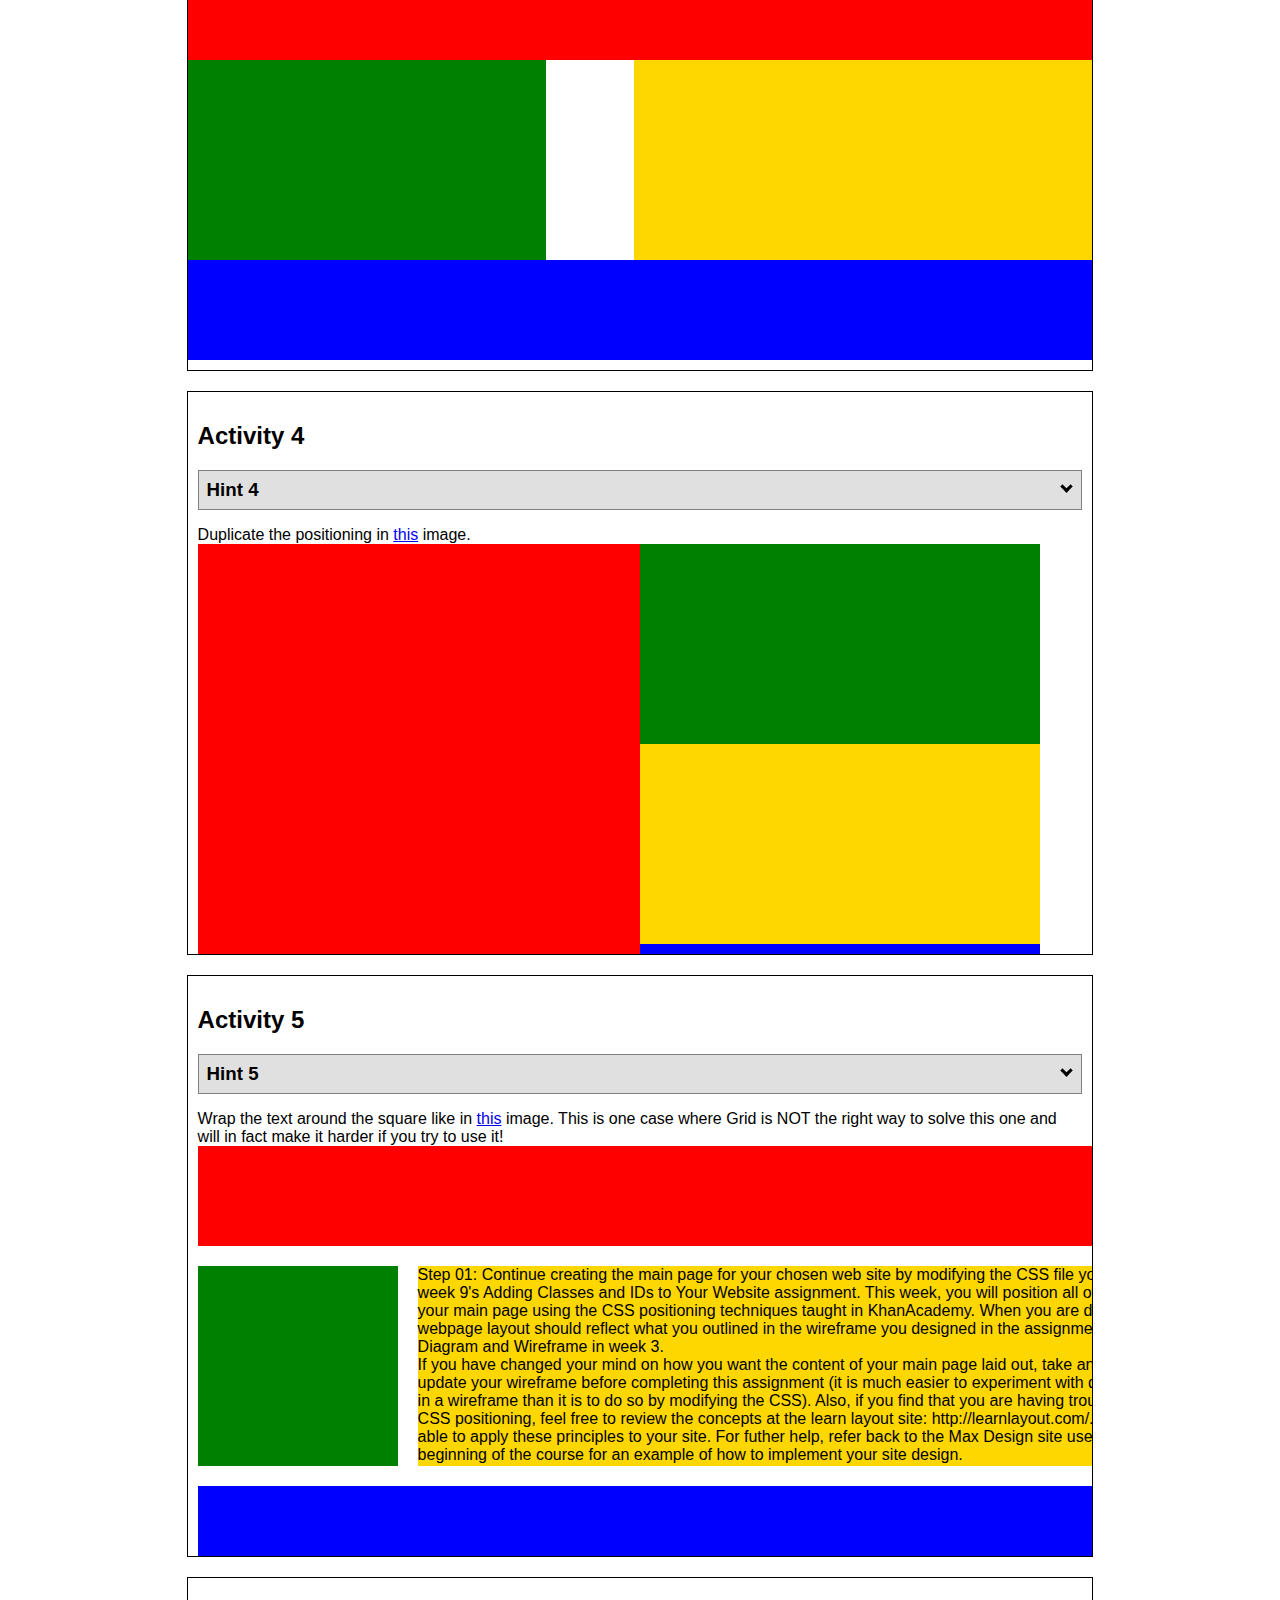
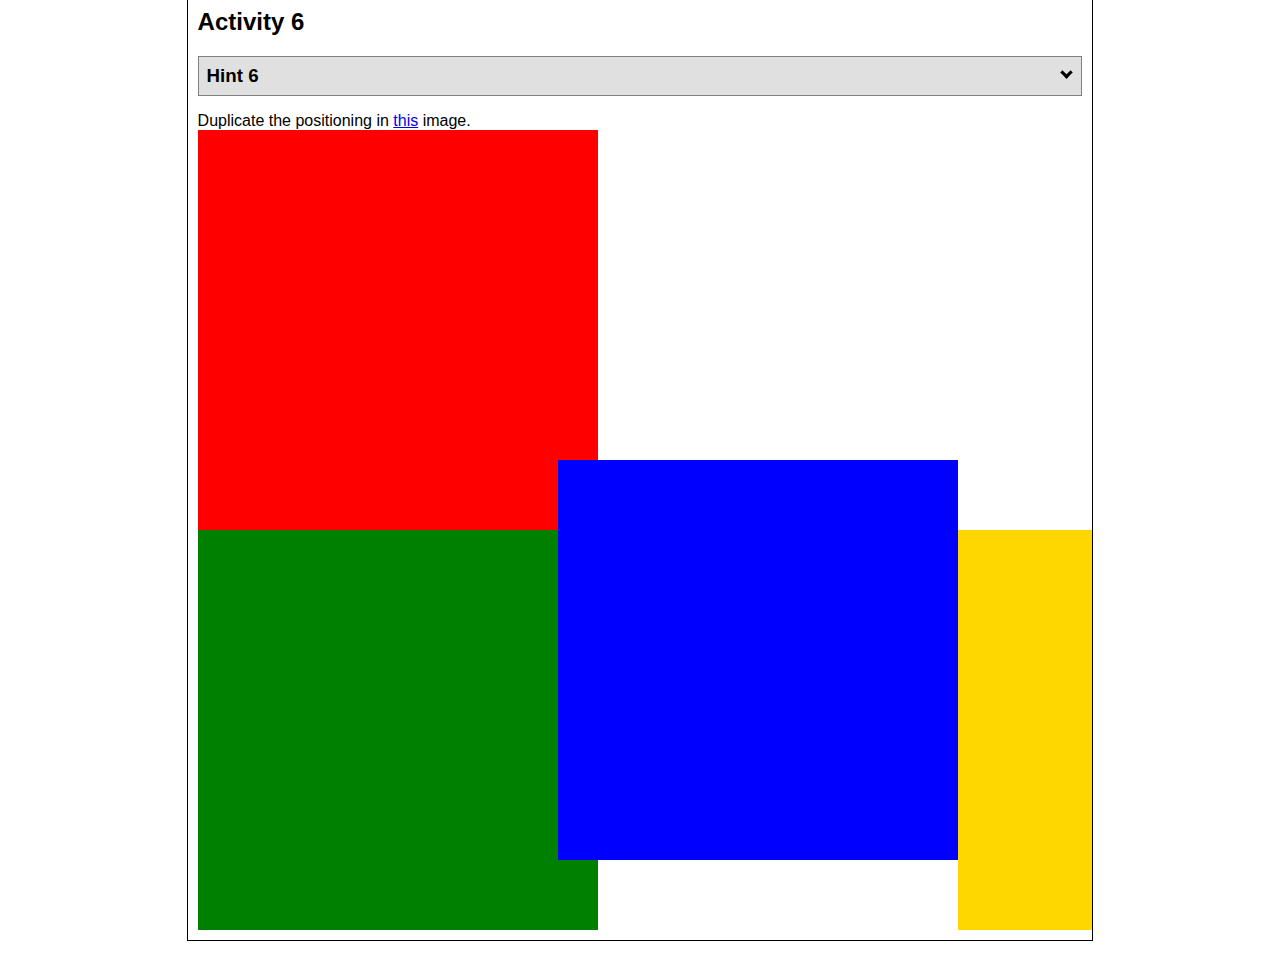
<file: positioning (1)/positioning/positioning.html>
<!DOCTYPE html>
<html lang="en">
  <head>
    <!-- HTML - Name: positioning.html -->
    <title>Positioning Activity</title>
    <link rel="stylesheet" type="text/css" href="positionstyles.css" />
  </head>
  <body>
    <div class="activity">
      <h2>WDD 130 positioning exercises</h2>
      For each activity match make the boxes match the image by modifying the stylesheet.</div>
    <div class="activity">
      <h2>Activity 1</h2>
      <section class="hint"><input type="checkbox" ><i></i> <h3>Hint 1</h3><div><p>Check out the <a href="https://byui-wdd.github.io/wdd130/activities/w06-css-positioning.html" target="_blank">activity instructions</a> in Ilearn!</p></div></section>
      <p>Follow the <a href="https://byui-wdd.github.io/wdd130/activities/w06-css-positioning.html" target="_blank">instructions</a> to make the boxes match  <a href="https://byui-wdd.github.io/wdd130/images/example1.png" target="_blank">this</a> image.</p>
      <div class="content1" >
        <div class="red1" ></div>
        <div class="green1" ></div>
        <div class="green1" ></div>
        <div class="yellow1"></div>
        <div class="yellow1"></div>
        <div class="blue1"></div>
      </div>
    </div>
    <div class="activity">
      <h2>Activity 2</h2>
      <section class="hint"><input type="checkbox" > <h3>Hint 2</h3><i></i><div>
      <ul>
      <li>grid-template-columns: 50px 50px 50px 50px 50px </li></ul></div></section>
      <p>Overlap and stagger the squares like in <a href="https://byui-wdd.github.io/wdd130/images/example2.png" target="_blank">this</a> image.</p>
      <div class="content2" >
        <div class="red2" ></div>
        <div class="green2" ></div>
        <div class="yellow2"></div>
        <div class="blue2"></div>
      </div>
    </div>
    <div class="activity">
      <h2>Activity 3</h2>
      <section class="hint"><input type="checkbox" > <h3>Hint 3</h3><i></i><div><p>This one is going to be best solved with CSS Grid. Remember to make the boxes the right width first...then start moving them around. </p><h4>Properties used:</h4><ul><li>display:grid;</li><li>grid-template-columns:</li><li>grid-column-gap:</li>
        <li>grid-column:</li>  </ul></div></section>
      Create the 2 column layout like in <a href="https://byui-wdd.github.io/wdd130/images/example3.png" target="_blank">this</a>  image.
      <div class="content3" >
        <div class="red3" ></div>
        <div class="green3" ></div>
        <div class="yellow3"></div>
        <div class="blue3"></div>
      </div>
    </div>
    <div class="activity">
      <h2>Activity 4</h2>
      <section class="hint"><input type="checkbox" > <h3>Hint 4</h3><i></i><div><p>For the others we have been primarily concerned with width. For this one you will need to adjust height as well. </p><h4>Properties used:</h4><ul><li>display:grid;</li><li>grid-template-columns:</li><li>grid-row:</li></ul></div></section>
      Duplicate the positioning in <a href="https://byui-wdd.github.io/wdd130/images/example4.png" target="_blank">this</a> image. 
      <div class="content4" >
        <div class="red4" ></div>
        <div class="green4" ></div>
        <div class="yellow4"></div>
        <div class="blue4"></div>
      </div>
    </div>

    <div class="activity">
      <h2>Activity 5</h2>
      <section class="hint"><input type="checkbox" > <h3>Hint 5</h3><i></i><div><p>Grid is <strong>not</strong> the right way to do this.  In fact there is only one way to really do that...and that is with float. Remember that we float the thing we want the text to wrap around.  Also remember to start by making all the shapes the right size and shape.</p><h4>Properties used:</h4><ul><li>float: left;</li></ul></div></section>
      Wrap the text around the square like in <a href="https://byui-wdd.github.io/wdd130/images/example5.png" target="_blank">this</a> image. This is one case where Grid is NOT the right way to solve this one and will in fact make it harder if you try to use it!
      <div class="content5" >
        <div class="red5" ></div>
        <div class="green5" ></div>
        <div class="yellow5">Step 01: Continue creating the main page for your chosen web site by modifying the CSS file you created in week 9's Adding Classes and IDs to Your Website assignment. This week, you will position all of the content on your main page using the CSS positioning techniques taught in KhanAcademy. When you are done, your webpage layout should reflect what you outlined in the wireframe you designed in the assignment Your Own Site Diagram and Wireframe in week 3. <br />
          If you have changed your mind on how you want the content of your main page laid out, take an opportunity to update your wireframe before completing this assignment (it is much easier to experiment with different layouts in a wireframe than it is to do so by modifying the CSS). Also, if you find that you are having trouble with using CSS positioning, feel free to review the concepts at the learn layout site: http://learnlayout.com/. You should be able to apply these principles to your site. For futher help, refer back to the Max Design site used in the beginning of the course for an example of how to implement your site design.</div>
        <div class="blue5"></div>
      </div>
    </div>
    <div class="activity">
      <h2>Activity 6</h2>
      <section class="hint"><input type="checkbox" > <h3>Hint 6</h3><i></i><div><p>This one is all about visualizing the grid behind the layout. If you are having a hard time doing that first: all the sizes are even multiples of 100, and second here is another example with the lines drawn: <a href="https://byui-wdd.github.io/wdd130/images/example6-hint.png" target="_blank">example 6 with lines</a>. For this one you will find it easiest if you use px for the column width. You can also use <kbd>z-index</kbd> to control the element layering.    </p><h4>Properties used:</h4><ul><li>display:grid;</li><li>grid-template-columns:</li><li>grid-column:</li><li>grid-row:</li><li><a href="https://www.w3schools.com/cssref/pr_pos_z-index.asp" target="_blank">z-index:</a></li></ul></div></section>
      Duplicate the positioning in <a href="https://byui-wdd.github.io/wdd130/images/example6.png" target="_blank">this</a> image.
      <div class="content6" >
        <div class="red6" ></div>
        <div class="green6" ></div>
        <div class="yellow6"></div>
        <div class="blue6"></div>
      </div>
    </div>
  </body>
</html>
</file>
<file: Vegetables and Fruits Market/styles/style.css>
@import url('https://fonts.googleapis.com/css2?family=Roboto:wght@300&family=Sofia+Sans:wght@300&display=swap');

div {
    max-width: 1600px;
}

#content {
    margin: 0 auto;
}

#hero img{
    width: 100%;
    
}

#hero-box {
    margin: 0;
    padding: 0;
}

#hero {
    display: grid;
    grid-template-columns: 5fr;
    margin-top: -5px;
}

#hero-box {
    grid-column: 1/4;
    grid-row: 1/3;
    z-index: -1;
}

#hero-msg {
    grid-column: 1/3;
    grid-row: 3/5;
    margin-top: 100px;
}

nav  {
    display: flex;
    justify-content: space-around;
}
nav a {
    text-align: center;
    padding: 35px;
    color: white;
    text-decoration: none;
}

#hero-msg h1,
 #hero-msg h4 {
    text-align: center;
    color: hwb(180 82% 9%);
}
.button-box{
    text-align: center;
}
main section{
    text-align: center;
}
#background {
    height: 725px;
    background-color: wheat;
    grid-column: 2/11;
    grid-row: 4/9;
    display: flex;
    padding: auto;
}

.msg  {
     background-color: #f1f8ef;
line-height: 1.5em;
padding: 35px;
grid-column: 6/10;
grid-row: 6/7;
box-shadow: 5px 5px 10px #6f7364;

}

body {
    background-color: #ffffff;
    font-size: 22px;
    margin: 0;
    padding: 0;
}

h2{
    margin: 0;
}
header {
     background-color: hsla(128, 93%, 35%, 0.882);
    color: #000;
    display: flex;
    text-align: center;
    padding: 10px 15px;
    
}

nav a:hover {
    background-color: rgb(153, 145, 145);
    color: #d9c2a3;
    text-decoration: none;
    border-radius: 5px;
}

#logo_link {
    padding-top: 5px;
    justify-self: center;
    align-self: center;
}

.register, .join {
    background-color: #70c7c7;
    color: #064aaf;
    text-decoration: none;
    font-size: 18px;
    padding: 15px 30px;
    margin-top: 50px;
    border-radius: 5px;
}

.card-img {
    border: 10px solid rgb(1, 29, 29);
    transition: transform 0.5s;
    box-shadow: 5px 5px 10px #6f7364;
    width: 390px;
}

.card-img:hover  {
    opacity: 0.6;
    transform: scale(1.1);
}

h4 {
    color: #407edbe1;
}

main section img {
   box-sizing: border-box; 
}

.watermelon-card,
 .banana-card, 
 .pepper-card {
    margin: 200px 0;
}

/* .watermelon-card {
    grid-column: ;
    grid-row: ;

} */

/* .banana-card {
    grid-column:;
    grid-row: ;

}

.pepper-card {
    grid-column: ;
    grid-row: ;

} */


.greanbeans  {
    grid-column: 2/7;
    grid-row: 2/3;
}
.register:hover, .join:hover {
    background-color: rgb(235, 160, 69);
    text-decoration: none;
}


footer {
  background-color: hsla(128, 93%, 35%, 0.882); 
  color: #05111fe1;
  padding: 25px 50px;
  margin-top: 200px;
  display: flex; 
  justify-content: space-around;
  align-items: center;
}
#hero-msg {
    position: absolute;
    top: 50%;
    left: 50%;
    transform: translate(-50%, -50%);
  }
footer.social img {
    padding-top: 15px;
}
.home-title{
    font-family: "Roboto", sans-serif;
    font-size: 2em;
    color: black;
    margin-top: 10px;
}
.msg h2 {
    font-family: "Sofia Sans", sans-serif;

    color: rgb(4, 38, 134);
}
.msg p {
    font-size: .8em;
    color: #000;
    padding-bottom: 15px;
}
footer a {
    color: white;
    text-decoration: none;
}

footer {
    color: white;
}

footer a:hover {
    background-color: white;
    text-decoration: none;
    color: #0000;
    border-radius: 5px;
}
.icon {
    width: 80px;
    padding-top: 10px;
}


.logo {
    width: 85px;
}
#hero-img {
    width: 100%;
    
}
footer p {
    font-size:  1.2em;
}
footer p a:hover {
    text-decoration: none;
}

.home-gr{
 display: grid;
 grid-template-columns: 1fr 1fr 1fr ;
 
}

/*creating Form for contact us */

form {
    /* Center the form on the page */
    margin: 0 auto;
    width: 400px;
    /* Form outline */
    padding: 1em;
    border: 1px solid #ccc;
    border-radius: 1em;
    margin-top: 100px;
  }
  
  ul {
    list-style: none;
    padding: 0;
    margin: 0;
  }
  
  form li + li {
    margin-top: 1em;
  }
  
  label {
    /* Uniform size & alignment */
    display: inline-block;
    width: 90px;
    text-align: right;
  }
  
  input,
  textarea {
    /* To make sure that all text fields have the same font settings
       By default, textareas have a monospace font */
    font: 1em sans-serif;
  
    /* Uniform text field size */
    width: 300px;
    box-sizing: border-box;
  
    /* Match form field borders */
    border: 1px solid #999;
  }
  
  input:focus,
  textarea:focus {
    /* Additional highlight for focused elements */
    border-color: #000;
  }
  
  textarea {
    /* Align multiline text fields with their labels */
    vertical-align: top;
  
    /* Provide space to type some text */
    height: 5em;
  }
  
  .button {
    /* Align buttons with the text fields */
    padding-left: 150px; /* same size as the label elements */
    color: #0a3636;
  }
  
  button {
    /* This extra margin represent roughly the same space as the space
       between the labels and their text fields */
    margin-left: 0.6em;
  }

  
    button:hover {
        color: rgb(13, 124, 189);
        background-color: whitesmoke;
    }

    /* Vegetables page */

    .main {
        display: grid;
  grid-template-columns: 1fr 1fr 1fr 1fr;
  grid-gap: 30px;
  margin: 80px;
    }

    .main02 {
        display: grid;
  grid-template-columns: 1fr 1fr;
  grid-gap: 50px;
  margin: 50px;
    }

#backbone {
    height: 725px;
    padding: auto;
    display: flex;
    
}

.text {
    
    text-align: center;
    margin: 30px;

}

.text h2 {
    font-family: "Sofia Sans", sans-serif;

    color: rgb(4, 38, 134);
}

.cab,
.oni,
.bro,
.car {
    border: 10px solid rgb(1, 29, 29); 
}

/* Fruits page  */


.sicmain {
    display: grid;
 grid-template-columns: 1fr 1fr 1fr ;
 grid-gap: 10px;
 margin-top: 150px;
 
}

.G,
.A,
.P {
    border: 10px solid rgb(1, 29, 29);
}

.backpay {
    display: grid;
    grid-template-columns: 10fr;
    margin-top: 200px;
    
    
 
}

#goldback {
display: flex;
padding: auto;
}



.backpay{
    grid-column: 2/4;
}

.league {
    grid-column: 1/4;
}


.type h2 {
    font-family: "Sofia Sans", sans-serif;
    color: rgb(4, 38, 134);
}

.O {
   max-width: 450px;
   
   
}
</file>
<file: wwr/styles/style.css>
@import url("https://fonts.googleapis.com/css2?family=Kalam:wght@400;700&family=Poppins:ital,wght@1,300&family=Roboto:ital,wght@1,300;1,400&display=swap");

div {
  max-width: 1600px;
  margin: 0 auto;
}

#hero-img {
  width: 100%;
}

#hero-box {
  margin: 0;
  padding: 0;
}

#hero {
  display: grid;
  grid-template-columns: 1fr 3fr 1fr;
  margin-top: -100px;
}

#hero-box {
  grid-column: 1/4;
  grid-row: 1/3;
  z-index: -1;
}

#hero-msg {
  grid-column: 2/3;
  grid-row: 1/2;
  margin-top: 100px;
}

#hero-msg h1,
#hero-msg h4 {
  text-align: center;
  color: skyblue;
}

#logo_link {
  padding-top: 5px;
  justify-self: center;
  align-self: center;
}

#background {
  height: 725px;
  background-color: #f1f8ef;
  grid-column: 1/11;
  grid-row: 4/9;
}

#content {
  margin: 0 auto;
}

.icon {
  padding-top: 10px;
}

nav {
  display: flex;
  justify-content: space-around;
}

nav a:hover {
  background-color: #353636;
  color: skyblue;
  text-decoration: none;
  border-radius: 5px;
}

nav a {
  text-align: center;
  color: #f1f8ef;
  text-decoration: none;
  padding: 35px;
}

.button-box {
  text-align: center;
}

main section {
  text-align: center;
}

body {
  background-color: #f1f8ef;
  font-family: "Poppins", "Roboto", sans-serif;
  font-size: 22px;
  margin: 0;
  padding: 0;
}

h2 {
  margin: 0;
}

header {
  background-color: #6c6e6a;
  display: grid;
  grid-template-columns: 150px auto;
  
}

.book,
.join {
  background-color: #6a6b69;
  font-size: 18px;
  color: skyblue;
  text-decoration: none;
  padding: 15px 30px;
  margin-top: 50px;
  border-radius: 5px;
}

.book:hover,
.join:hover {
  color: skyblue;
  background-color: #385454;
  text-decoration: none;
}

main section img {
  box-sizing: border-box;
}

.home-title {
  color: #1c2124;
  font-family: "Kalam", cursive;
  font-size: 2em;
  margin-top: 10px;
}

.card-img {
  border: 10px solid #d9c2a3;
  transition: transform 0.5s;
  box-shadow: 5px 5px 10px #6f7364;
  width: 100%;
}

.card-img:hover {
  opacity: 0.6;
  transform: scale(1.1);
}

h4 {
  color: #3ba2da;
}

.msg {
  background-color: #f1f8ef;
  line-height: 1.5em;
  padding: 35px;
  grid-column: 6/10;
  grid-row: 6/7;
  box-shadow: 5px 5px 10px #6f7364;
}

.msg h2 {
  color: #3ba2da;
  font-family: "Kalam", cursive;
}

.msg p {
  color: black;
  font-size: 0.8em;
  padding-bottom: 15px;
}

.logo {
  width: 80px;
}

.icon {
  width: 80px;
  padding-top: 10px;
}

.home-grid {
  display: grid;
  grid-template-columns: 15fr;
  grid-column-gap: 100px;
}

footer a {
  color: black;
  text-decoration: none;
}

footer {
  background-color: #616060;
  color: black;
  padding: 25px 50px;
  margin-top: 200px;
  display: flex;
  justify-content: space-around;
  align-items: center;
}

footer a:hover {
  color: #3ba2da;
  background-color: #737777;
  text-decoration: none;
  border-radius: 5px;
}

footer p {
  font-size: 1.2em;
}

footer p:hover {
  text-decoration: none;
}

footer .social img {
  padding-top: 15px;
}

.rivers-card,
.camping-card,
.rapids-card {
  margin: 200px 0;
}

.rivers-card {
  grid-column: 2/4;
  grid-row: 2/3;
}

.camping-card {
  grid-column: 5/7;
  grid-row: 2/3;
}

.rapids-card {
  grid-column: 8/10;
  grid-row: 2/3;
}

.mountains {
  grid-column: 2/7;
  grid-row: 5/8;
  width: 100%;
  box-shadow: 5px 5px 10px #6f7364;
}

/* Page 2 */

div {
  max-width: 1600px;
  margin: 0 auto;
}

#hero-img {
  margin: 0;
}

#hero {
  display: grid;
  grid-template-columns: 1fr 3fr 1fr;
  margin-top: -100px;
}

.main {
  display: grid;
  grid-template-columns: 1fr 1fr 1fr 1fr;
  grid-gap: 30px;
  margin: 80px;
}

section img {
  width: 100%;
}

#backbone {
  height: 725px;
  grid-template-columns: 2fr 1fr;
  background-color: #f1f8ef;
  grid-column: 2/11;
  grid-row: 4/9;
}

.boat,
.cab,
.lan,
.wall {
  border: 10px solid #d9c2a3;
}

.main2 {
  display: grid;
  grid-template-columns: 1fr 1fr;
  grid-gap: 50px;
  margin: 50px;
}

.text {
  text-align: center;
  margin: 30px;
}

form {
  /* Center the form on the page */
  margin: 0 auto;
  width: 400px;
  /* Form outline */
  padding: 1em;
  border: 1px solid #ccc;
  border-radius: 1em;
  margin-top: 100px;
}

ul {
  list-style: none;
  padding: 0;
  margin: 0;
}

form li + li {
  margin-top: 1em;
}

label {
  /* Uniform size & alignment */
  display: inline-block;
  width: 90px;
  text-align: right;
}

input,
textarea {
  /* To make sure that all text fields have the same font settings
     By default, textareas have a monospace font */
  font: 1em sans-serif;

  /* Uniform text field size */
  width: 300px;
  box-sizing: border-box;

  /* Match form field borders */
  border: 1px solid #999;
}

input:focus,
textarea:focus {
  /* Additional highlight for focused elements */
  border-color: #000;
}

textarea {
  /* Align multiline text fields with their labels */
  vertical-align: top;

  /* Provide space to type some text */
  height: 5em;
}

.button {
  /* Align buttons with the text fields */
  padding-left: 90px; /* same size as the label elements */
}

button {
  /* This extra margin represent roughly the same space as the space
     between the labels and their text fields */
  margin-left: 0.5em;
}


@media screen and (max-width: 900px) {
  #hero,
  .home-grid {
    display: block;
    height: auto;
  }
  nav,
  footer {
    flex-direction: column;
  }
  nav a {
    display: block;
    padding: 15px;
  }
  #hero {
    margin-top: 0;
  }
  #hero-msg {
    margin-top: 0;
  }
  #hero-msg h4 {
    display: none;
  }
  .home-title {
    font-size: 25px;
    color: #6f7364;
  }
  .rivers-card,
  .camping-card,
  .rapids-card {
    margin: 50px auto;
    width: 60%;
  }
  #background {
    display: none;
  }
  .mountains,
  .msg {
    width: 80%;
    display: block;
    margin: 0 auto;
  }
  footer {
    margin-top: 25px;
  }
}
</file>
<file: positioning (1)/positioning/positionstyles.css>
/* CSS - Name: "positionstyles.css" */
/* Activity 1 styles */
.content1 {
  /* This is the parent of the activity 1 boxes. */
  display:  grid; 
  grid-template-columns: 1fr 1fr;
  justify-items: center;
  justify-content: center;
  align-content: center;
  grid-gap: 20px;

}
.red1 { 
  width: 100px; 
  height: 100px; 
  background-color: red;
  grid-column: 1/3; 

} 
.green1 {
  width: 100px; 
  height: 100px; 
  background-color: green; 

} 
.yellow1 {
  width: 100px; 
  height: 100px; 
  background-color: gold; 
} 
.blue1 {
  width: 100px; 
  height: 100px; 
  background-color: blue;
  grid-column: 1; 
  grid-row: 2;
} 
/* Activity 2 styles */ 
.content2 {
  display: grid;
  grid-template-columns: 1fr 2fr 1fr;
  grid-gap: 0;
  justify-items: start;
  

  /* This is the parent of the activity 2 boxes. */
}
.red2 {
  width: 250px; 
  height: 200px; 
  background-color: red;
  grid-column:1/3 ;
  grid-row: 1/3;
  align-self: start;
  

} 
.green2 { 
  width: 200px; 
  height: 200px; 
  background-color: green; 
  grid-column:2/4;
  grid-row: 1/2;
  align-self: end;

} 
.yellow2 {
  width: 250px; 
  height: 200px; 
  background-color: gold; 
  margin: 100;
  grid-column: 1/3;
  grid-row: 2/3;
  align-items:flex-end;
} 
.blue2 {
  width: 200px; 
  height: 200px; 
  background-color: blue; 
  grid-column: 2/3;
  grid-row: 2/3;
  
  
}
/* Activity 3 Styles */
.content3 {
  /* This is the parent of the activity 3 boxes.*/
  display: grid;
  grid-template-columns: 1fr 1fr;
  grid-column-gap: 10%;
  grid-column: 20px;
  justify-content: center;
  align-content: center;
  justify-items: center;
  align-items: center;
}
.red3 {
  width: 100%;
  height: 100px;
  background-color: red;
  grid-column: 1/3;
}
.green3 {
  width: 400px;
  height: 200px;
  background-color: green;
}
.yellow3 {
  width: 500px;
  height: 200px;
  background-color: gold;
}
.blue3  {
  width: 100%;
  height: 100px; 
  background-color: blue;
  grid-column: 1/3; 
} 
/* Activity 4 styles */ 
.content4 {
  /* This is the parent of the activity 4 boxes. */
  height: 400px;
  display: grid;
  grid-template-columns: 1fr 1fr;
  grid-row: auto;
}
.red4 {
  /* width: 600px; 
  height: 400px;  */
  background-color: red;
  grid-column: 1/2; 
  grid-row:1/4;
} 
.green4 {
  width: 400px; 
  height: 200px; 
  background-color: green; 
  grid-column: 2/3;
  grid-row: 1;
} 
.yellow4 {
  width:  400px; 
  height: 200px; 
  background-color: gold;
  grid-column: 2/3;
  grid-row: 2; 
} 
.blue4 {
  width: 400px; 
  height: 200px; 
  background-color: blue;
  grid-column: 2/3; 
} 
/* Activity 5 styles */ 
.content5 {
  /* This is the parent of the activity 5 boxes. */
  height: 400px;
  display: grid;
  grid-template-columns: 1fr 1fr;
  grid-gap: 20px;
}
.red5 { 
  width: 100%; 
  height: 100px; 
  background-color: red;
  grid-column: 1/3; 
} 
.green5 { 
  width: 200px; 
  height: 200px; 
  background-color: green;
  float: left; 

} 
.yellow5 {
  width: 800px; 
  height: 100%; 
  background-color: gold; 
  

} 
.blue5 {
  width: 100%; 
  height: 100px; 
  background-color: blue; 
  grid-column: 1/3;
} 
/* Activity 6 styles */ 
.content6 {
  /* This is the parent of the activity 6 boxes. */
display: grid;
grid-template-columns: 1fr 1fr  1fr;
/* grid-column: 0px; */
grid: row 0px;
}
.red6 {
  width: 400px; 
  height: 400px; 
  background-color: red;
  grid-column: 1/2;
  z-index: 1;
 
} 
.green6 {
  width: 400px; 
  height: 400px; 
  background-color: green;
  position: left;
  /* grid-column: 1/3;
  grid-row: 2; */
  grid-column:1/3 ;
  grid-row: 2;
  z-index: 2; 
} 
.yellow6 {
  width: 400px; 
  height: 400px; 
  background-color: gold;
  position: right;
  right: 50px;
  /* grid-column: 2/4;
  grid-row: 2/4; */
  
  grid-column: 3/4;
  grid-row:2;
  z-index: 4; 
} 
.blue6 {
  width: 400px; 
  height: 400px; 
  background-color: blue;
  position: middle;
  /* grid-column: 1/3;
  grid-row: 2; */
grid-column: 2/2;
grid-row: 2;

  grid-row: 2;
  margin-top: -70px;
  margin-left: -40px;
  z-index: 2;
} 


/* Do not make any changes below here */
.activity {
  width: 70%; 
  margin: 20px auto; 
  font-family: Arial, sans-serif; 
  border: 1px solid black; 
  padding: 10px; 
  clear:both; 
  overflow: auto;
} 

.hint {
  border: 1px solid grey;
  background: #e0e0e0;
  padding: .5em;
  position: relative;
  margin: 1em 0;
}
.hint h3 {
  margin: 0;
}
.hint:hover {
  background: #d0d0d0;
}
.hint > div {
  display: none;
}

.hint input[type=checkbox] {
  position: absolute;
  width: 100%;
  height: 100%;
  opacity: 0;
  z-index: 1;
  cursor: pointer;
}

.hint input[type=checkbox]:checked ~ div {
  display: block;
}

.hint i {
  position: absolute;
  transform: translate(-6px, 0);
  margin-top: 16px;
  right: 10px;
  top: -3px;
}
.hint i:before, .hint i:after {
  content: "";
  position: absolute;
  background-color: black;
  width: 3px;
  height: 9px;
}
.hint i:before {
  transform: translate(2px, 0) rotate(45deg);
}
.hint i:after {
  transform: translate(-2px, 0) rotate(-45deg);
}

.hint input[type=checkbox]:checked ~ i:before {
  transform: translate(-2px, 0) rotate(45deg);
}
.hint input[type=checkbox]:checked ~ i:after {
  transform: translate(2px, 0) rotate(-45deg);
}
.hint a {
  position: relative;
  z-index: 1;
}
</file>
